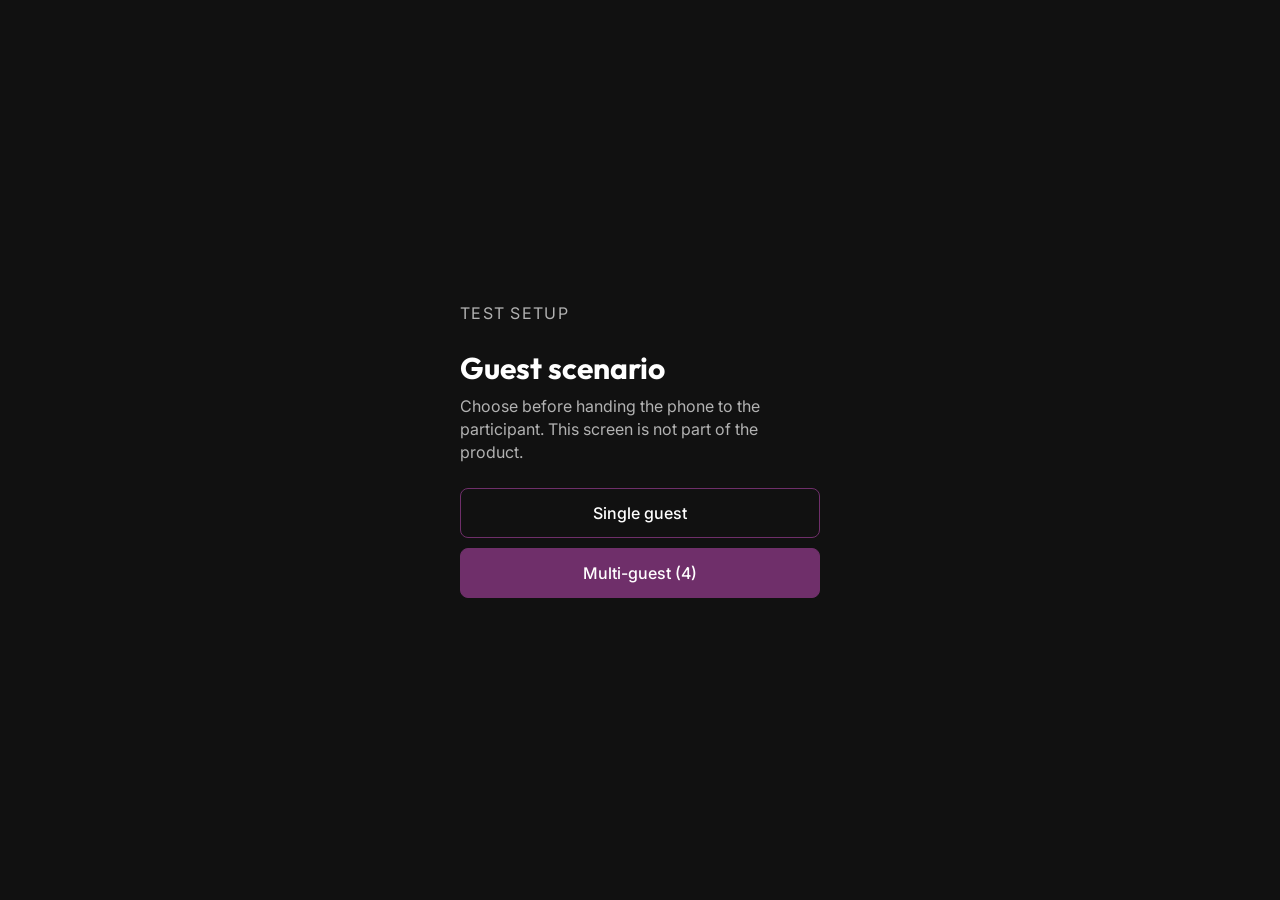
<file: index.html>
<!DOCTYPE html>
<html lang="en">
<head>
  <meta charset="UTF-8" />
  <meta name="viewport" content="width=device-width, initial-scale=1, viewport-fit=cover" />
  <title>Alfred 2.0 prototype</title>
  <link rel="preconnect" href="https://fonts.googleapis.com" />
  <link rel="preconnect" href="https://fonts.gstatic.com" crossorigin />
  <link href="https://fonts.googleapis.com/css2?family=Inter:wght@400;500;600;700&family=Outfit:wght@400;500;600&display=swap" rel="stylesheet" />
  <link rel="stylesheet" href="styles.css?v=friday56" />
</head>
<body>
  <div id="setup" class="setup hidden" aria-label="Test setup">
    <div class="setup-card">
      <p class="setup-kicker">Test setup</p>
      <h1>Guest scenario</h1>
      <p>Choose before handing the phone to the participant. This screen is not part of the product.</p>
      <div class="setup-actions">
        <a class="setup-btn" href="?guests=1">Single guest</a>
        <a class="setup-btn setup-btn-primary" href="?guests=4">Multi-guest (4)</a>
      </div>
    </div>
  </div>

  <div id="app" class="app hidden">
    <div class="phone" id="phone">
      <div class="viewport" id="viewport">
        <div class="viewport-scroll" id="viewport-scroll"></div>
        <nav class="bottom-nav hidden" id="bottom-nav" data-active="reservation" aria-label="Main">
          <button type="button" class="footer-tab is-active" data-tab="reservation" aria-current="page">
            <span class="footer-ico" style="-webkit-mask-image:url('assets/icons/bell-concierge.svg');mask-image:url('assets/icons/bell-concierge.svg')"></span>
            <span class="footer-label">Reservation</span>
          </button>
          <button type="button" class="footer-tab" data-tab="hotel" disabled aria-disabled="true">
            <span class="footer-ico" style="-webkit-mask-image:url('assets/icons/briefcase-blank.svg');mask-image:url('assets/icons/briefcase-blank.svg')"></span>
            <span class="footer-label">Hotel</span>
          </button>
          <button type="button" class="footer-tab" data-tab="key">
            <span class="footer-ico" style="-webkit-mask-image:url('assets/icons/key.svg');mask-image:url('assets/icons/key.svg')"></span>
            <span class="footer-label">Key</span>
          </button>
          <button type="button" class="footer-tab" data-tab="services" disabled aria-disabled="true">
            <span class="footer-ico" style="-webkit-mask-image:url('assets/icons/hand-holding-heart.svg');mask-image:url('assets/icons/hand-holding-heart.svg')"></span>
            <span class="footer-label">Services</span>
          </button>
          <button type="button" class="footer-tab" data-tab="activities" disabled aria-disabled="true">
            <span class="footer-ico" style="-webkit-mask-image:url('assets/icons/compass.svg');mask-image:url('assets/icons/compass.svg')"></span>
            <span class="footer-label">Activities</span>
          </button>
        </nav>
        <div class="exit-bar" id="exit-bar">
          <button type="button" class="exit-bar-btn" id="exit-bar-btn">Back to reservation</button>
        </div>

        <div id="next-step" class="next-step hidden" aria-live="polite">
          <div class="next-step-backdrop" id="next-step-backdrop"></div>
          <div class="next-step-sheet" role="dialog" aria-labelledby="next-step-title">
            <div class="next-step-check" aria-hidden="true">✓</div>
            <p class="next-step-kicker" id="next-step-kicker">Payment successful</p>
            <h2 class="next-step-title" id="next-step-title">You’re one step closer</h2>
            <p class="next-step-body" id="next-step-body"></p>
            <button type="button" class="next-step-cta" id="next-step-cta">Continue</button>
            <button type="button" class="next-step-secondary hidden" id="next-step-secondary">Back to reservation</button>
          </div>
        </div>

        <div id="scan-overlay" class="scan-overlay hidden" aria-live="polite">
          <div class="scan-overlay-card" id="scan-processing">
            <div class="scan-spinner" aria-hidden="true"></div>
            <p class="scan-overlay-title">Scanning passport…</p>
            <p class="scan-overlay-sub">Reading name, date of birth and address</p>
          </div>
          <div class="scan-overlay-card scan-result hidden" id="scan-result">
            <div class="scan-success-check" aria-hidden="true">✓</div>
            <p class="scan-overlay-title">Document scanned</p>
            <p class="scan-overlay-sub">We filled the guest form from your passport</p>
            <dl class="scan-data">
              <div style="--i:0"><dt>Name</dt><dd id="scan-name">Jan Novák</dd></div>
              <div style="--i:1"><dt>Date of birth</dt><dd id="scan-dob">12. 5. 1988</dd></div>
              <div style="--i:2"><dt>Passport</dt><dd id="scan-passport">123456789</dd></div>
              <div style="--i:3"><dt>Address</dt><dd>Pařížská 12, 110 00 Praha</dd></div>
            </dl>
            <button type="button" class="scan-apply" id="scan-apply">Use these details</button>
          </div>
        </div>
      </div>
      <p class="proto-hint" id="proto-hint"></p>
    </div>
  </div>

  <div id="bank" class="bank hidden" aria-label="Online banking">
    <div class="bank-phone">
      <header class="bank-top">
        <p class="bank-brand">Demo Bank</p>
        <p class="bank-secure">Secure payment</p>
      </header>
      <main class="bank-main">
        <p class="bank-kicker">Payment request</p>
        <h1 class="bank-merchant" id="bank-merchant">Merchant</h1>
        <p class="bank-amount" id="bank-amount">0 Kč</p>
        <dl class="bank-meta">
          <div><dt>From</dt><dd>•••• 4821</dd></div>
          <div><dt>Reference</dt><dd id="bank-ref">ALF-DEMO</dd></div>
        </dl>
        <p class="bank-note">Generic online-banking stand-in for prototype. Confirm to return into Alfred.</p>
        <div class="bank-success" id="bank-success" aria-live="polite">
          <div class="bank-success-card">
            <div class="bank-success-check" aria-hidden="true">✓</div>
            <p>Payment confirmed<span>Returning to Alfred…</span></p>
          </div>
        </div>
      </main>
      <footer class="bank-actions">
        <button type="button" class="bank-btn bank-btn-ghost" id="bank-cancel">Cancel</button>
        <button type="button" class="bank-btn bank-btn-primary" id="bank-confirm">Confirm payment</button>
      </footer>
    </div>
  </div>

  <script src="ui.js?v=friday56"></script>
  <script src="flows.js?v=friday56"></script>
  <script src="app.js?v=friday56"></script>
</body>
</html>
</file>
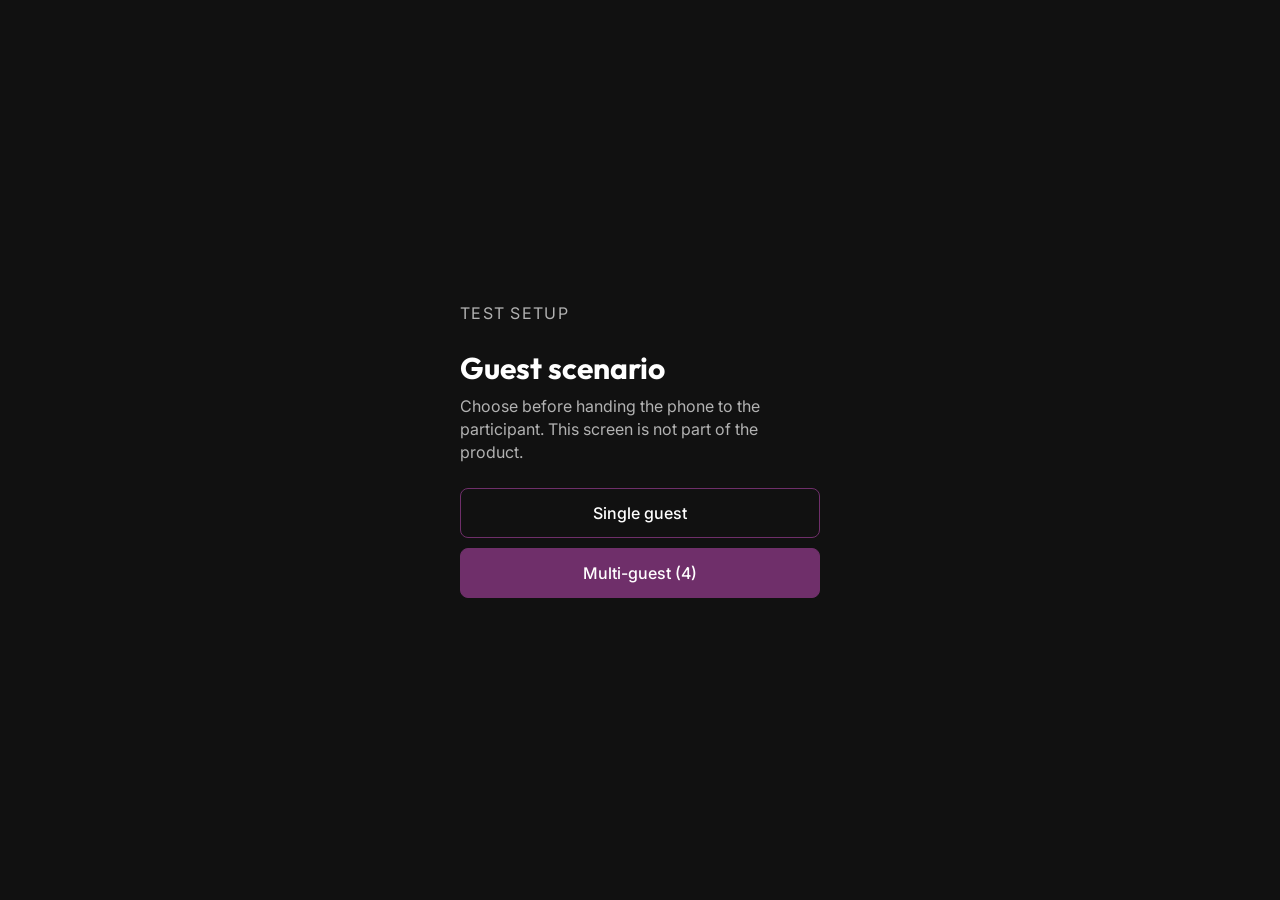
<file: v2/index.html>
<!DOCTYPE html>
<html lang="en">
<head>
  <meta charset="UTF-8" />
  <meta name="viewport" content="width=device-width, initial-scale=1, viewport-fit=cover" />
  <title>Alfred 2.0 prototype</title>
  <link rel="preconnect" href="https://fonts.googleapis.com" />
  <link rel="preconnect" href="https://fonts.gstatic.com" crossorigin />
  <link href="https://fonts.googleapis.com/css2?family=Inter:wght@400;500;600;700&family=Outfit:wght@400;500;600&display=swap" rel="stylesheet" />
  <link rel="stylesheet" href="styles.css?v=83" />
</head>
<body>
  <div id="setup" class="setup hidden" aria-label="Test setup">
    <div class="setup-card">
      <p class="setup-kicker">Test setup</p>
      <h1>Guest scenario</h1>
      <p>Choose before handing the phone to the participant. This screen is not part of the product.</p>
      <div class="setup-actions">
        <a class="setup-btn" href="?guests=1">Single guest</a>
        <a class="setup-btn setup-btn-primary" href="?guests=4">Multi-guest (4)</a>
      </div>
    </div>
  </div>

  <div id="app" class="app hidden">
    <div class="phone" id="phone">
      <div class="viewport" id="viewport">
        <div class="viewport-scroll" id="viewport-scroll"></div>
        <nav class="bottom-nav hidden" id="bottom-nav" data-active="reservation" aria-label="Main">
          <button type="button" class="footer-tab is-active" data-tab="reservation" aria-current="page">
            <span class="footer-ico" style="-webkit-mask-image:url('assets/icons/bell-concierge.svg');mask-image:url('assets/icons/bell-concierge.svg')"></span>
            <span class="footer-label">Reservation</span>
          </button>
          <button type="button" class="footer-tab" data-tab="hotel">
            <span class="footer-ico" style="-webkit-mask-image:url('assets/icons/briefcase-blank.svg');mask-image:url('assets/icons/briefcase-blank.svg')"></span>
            <span class="footer-label">Hotel</span>
          </button>
          <button type="button" class="footer-tab" data-tab="key">
            <span class="footer-ico" style="-webkit-mask-image:url('assets/icons/key.svg');mask-image:url('assets/icons/key.svg')"></span>
            <span class="footer-label">Key</span>
          </button>
          <button type="button" class="footer-tab" data-tab="services" disabled aria-disabled="true">
            <span class="footer-ico" style="-webkit-mask-image:url('assets/icons/hand-holding-heart.svg');mask-image:url('assets/icons/hand-holding-heart.svg')"></span>
            <span class="footer-label">Services</span>
          </button>
          <button type="button" class="footer-tab" data-tab="activities" disabled aria-disabled="true">
            <span class="footer-ico" style="-webkit-mask-image:url('assets/icons/compass.svg');mask-image:url('assets/icons/compass.svg')"></span>
            <span class="footer-label">Activities</span>
          </button>
        </nav>
        <div class="exit-bar" id="exit-bar">
          <button type="button" class="exit-bar-btn" id="exit-bar-btn">Back to reservation</button>
        </div>

        <div id="next-step" class="next-step hidden" aria-live="polite">
          <div class="next-step-backdrop" id="next-step-backdrop"></div>
          <div class="next-step-sheet" role="dialog" aria-labelledby="next-step-title">
            <div class="next-step-check" aria-hidden="true">✓</div>
            <p class="next-step-kicker" id="next-step-kicker">Payment successful</p>
            <h2 class="next-step-title" id="next-step-title">You’re one step closer</h2>
            <p class="next-step-body" id="next-step-body"></p>
            <button type="button" class="next-step-cta" id="next-step-cta">Continue</button>
            <button type="button" class="next-step-secondary hidden" id="next-step-secondary">Back to reservation</button>
          </div>
        </div>

        <div id="scan-overlay" class="scan-overlay hidden" aria-live="polite">
          <div class="scan-overlay-card" id="scan-processing">
            <div class="scan-spinner" aria-hidden="true"></div>
            <p class="scan-overlay-title">Scanning passport…</p>
            <p class="scan-overlay-sub">Reading name, date of birth and address</p>
          </div>
          <div class="scan-overlay-card scan-result hidden" id="scan-result">
            <div class="scan-success-check" aria-hidden="true">✓</div>
            <p class="scan-overlay-title">Document scanned</p>
            <p class="scan-overlay-sub">We filled the guest form from your passport</p>
            <dl class="scan-data">
              <div style="--i:0"><dt>Name</dt><dd id="scan-name">Jan Novák</dd></div>
              <div style="--i:1"><dt>Date of birth</dt><dd id="scan-dob">12. 5. 1988</dd></div>
              <div style="--i:2"><dt>Passport</dt><dd id="scan-passport">123456789</dd></div>
              <div style="--i:3"><dt>Address</dt><dd>Pařížská 12, 110 00 Praha</dd></div>
            </dl>
            <button type="button" class="scan-apply" id="scan-apply">Use these details</button>
          </div>
        </div>
      </div>
      <p class="proto-hint" id="proto-hint"></p>
    </div>
  </div>

  <div id="bank" class="bank hidden" aria-label="Online banking">
    <div class="bank-phone">
      <header class="bank-top">
        <p class="bank-brand">Demo Bank</p>
        <p class="bank-secure">Secure payment</p>
      </header>
      <main class="bank-main">
        <p class="bank-kicker">Payment request</p>
        <h1 class="bank-merchant" id="bank-merchant">Merchant</h1>
        <p class="bank-amount" id="bank-amount">0 CZK</p>
        <dl class="bank-meta">
          <div><dt>From</dt><dd>•••• 4821</dd></div>
          <div><dt>Reference</dt><dd id="bank-ref">ALF-DEMO</dd></div>
        </dl>
        <p class="bank-note">Generic online-banking stand-in for prototype. Confirm to return into Alfred.</p>
        <div class="bank-success" id="bank-success" aria-live="polite">
          <div class="bank-success-card">
            <div class="bank-success-check" aria-hidden="true">✓</div>
            <p>Payment confirmed<span>Returning to Alfred…</span></p>
          </div>
        </div>
      </main>
      <footer class="bank-actions">
        <button type="button" class="bank-btn bank-btn-ghost" id="bank-cancel">Cancel</button>
        <button type="button" class="bank-btn bank-btn-primary" id="bank-confirm">Confirm payment</button>
      </footer>
    </div>
  </div>

  <div id="photo-lightbox" class="photo-lightbox hidden" aria-hidden="true" role="dialog" aria-modal="true" aria-label="Hotel photos">
    <div class="photo-lightbox-backdrop" id="photo-lightbox-backdrop" tabindex="-1"></div>
    <button type="button" class="photo-lightbox-close" id="photo-lightbox-close" aria-label="Close" tabindex="-1">×</button>
    <div class="photo-lightbox-scroller" id="photo-lightbox-scroller" tabindex="-1"></div>
  </div>

  <script src="ui.js?v=83"></script>
  <script src="flows.js?v=83"></script>
  <script src="app.js?v=83"></script>
</body>
</html>
</file>
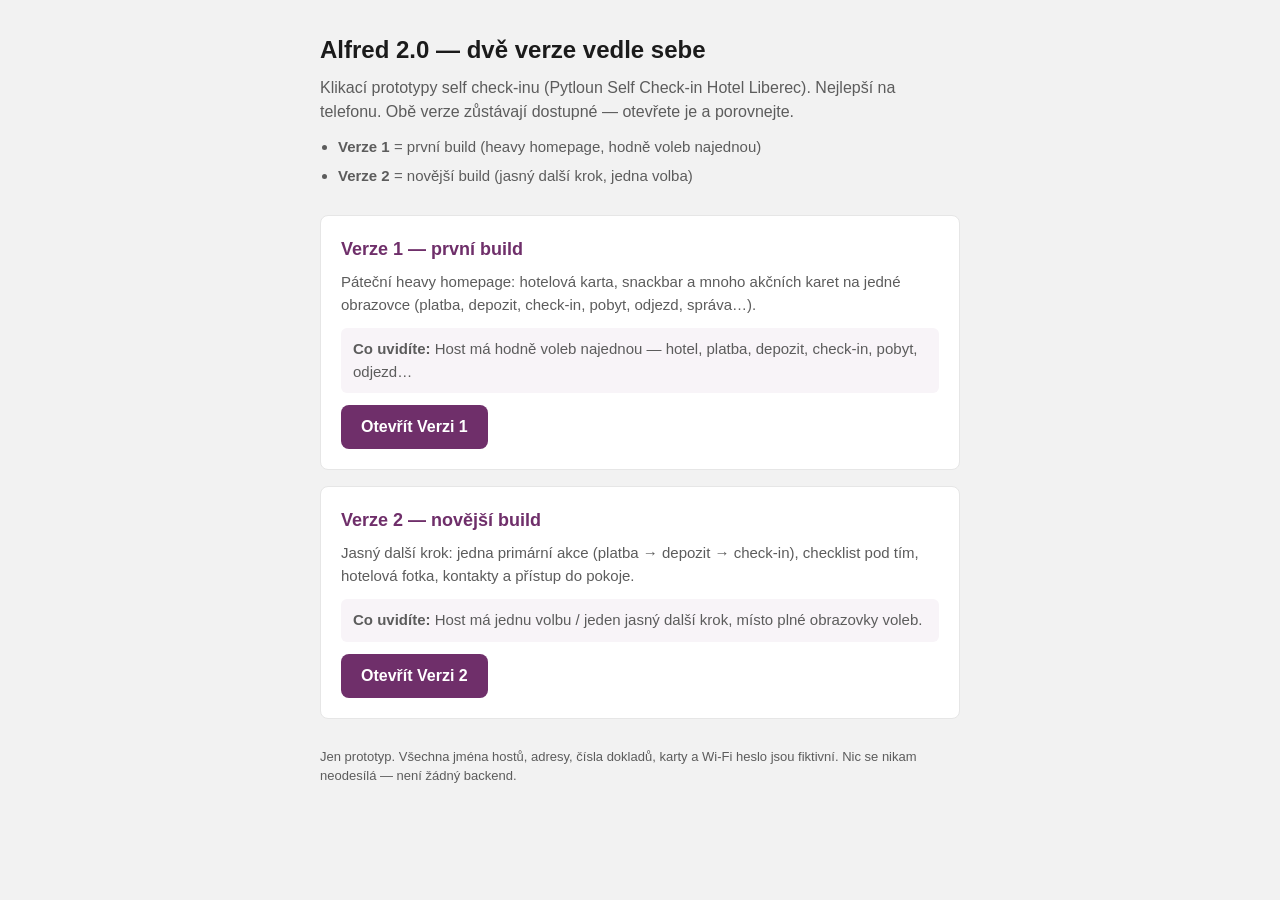
<file: versions.html>
<!doctype html>
<html lang="cs">
<head>
<meta charset="utf-8">
<meta name="viewport" content="width=device-width, initial-scale=1">
<meta name="robots" content="noindex, nofollow">
<title>Alfred 2.0 — porovnání verzí</title>
<style>
  :root { --bg:#f2f2f2; --ink:#1b1b1b; --muted:#5c5c5c; --primary:#6f2f6a; --card:#fff; --line:#e6e6e6; }
  * { box-sizing:border-box; }
  body { margin:0; padding:32px 20px 64px; background:var(--bg); color:var(--ink);
         font:16px/1.5 -apple-system, BlinkMacSystemFont, "Segoe UI", Roboto, sans-serif; }
  main { max-width:640px; margin:0 auto; }
  h1 { font-size:24px; margin:0 0 8px; }
  .sub { color:var(--muted); margin:0 0 12px; }
  .diff-list { margin:0 0 28px; padding-left:1.2em; color:var(--muted); font-size:15px; }
  .diff-list li { margin-bottom:6px; }
  .card { background:var(--card); border-radius:8px; padding:20px; margin-bottom:16px; border:1px solid var(--line); }
  .card h2 { font-size:18px; margin:0 0 8px; color:var(--primary); }
  .card p { color:var(--muted); margin:0 0 12px; font-size:15px; }
  .diff { font-size:14px; color:var(--ink); background:#f8f4f8; border-radius:6px; padding:10px 12px; margin:0 0 16px; }
  a.go { display:inline-block; background:var(--primary); color:#fff; text-decoration:none;
         padding:12px 20px; border-radius:8px; font-weight:600; min-height:44px; line-height:20px; }
  a.go:focus-visible { outline:3px solid #1b1b1b; outline-offset:2px; }
  .note { font-size:13px; color:var(--muted); margin-top:28px; }
</style>
</head>
<body>
<main>
  <h1>Alfred 2.0 — dvě verze vedle sebe</h1>
  <p class="sub">Klikací prototypy self check-inu (Pytloun Self Check-in Hotel Liberec). Nejlepší na telefonu. Obě verze zůstávají dostupné — otevřete je a porovnejte.</p>
  <ul class="diff-list">
    <li><strong>Verze 1</strong> = první build (heavy homepage, hodně voleb najednou)</li>
    <li><strong>Verze 2</strong> = novější build (jasný další krok, jedna volba)</li>
  </ul>

  <div class="card">
    <h2>Verze 1 — první build</h2>
    <p>Páteční heavy homepage: hotelová karta, snackbar a mnoho akčních karet na jedné obrazovce (platba, depozit, check-in, pobyt, odjezd, správa…).</p>
    <p class="diff"><strong>Co uvidíte:</strong> Host má hodně voleb najednou — hotel, platba, depozit, check-in, pobyt, odjezd…</p>
    <a class="go" href="v1/?guests=1">Otevřít Verzi 1</a>
  </div>

  <div class="card">
    <h2>Verze 2 — novější build</h2>
    <p>Jasný další krok: jedna primární akce (platba → depozit → check-in), checklist pod tím, hotelová fotka, kontakty a přístup do pokoje.</p>
    <p class="diff"><strong>Co uvidíte:</strong> Host má jednu volbu / jeden jasný další krok, místo plné obrazovky voleb.</p>
    <a class="go" href="v2/?guests=1">Otevřít Verzi 2</a>
  </div>

  <p class="note">Jen prototyp. Všechna jména hostů, adresy, čísla dokladů, karty a Wi‑Fi heslo jsou fiktivní. Nic se nikam neodesílá — není žádný backend.</p>
</main>
</body>
</html>
</file>
<file: styles.css>
:root {
  --primary: #6f2f6a;
  --primary-dark: #5e205a;
  --purple-tint: #9a6d97;
  --primary-soft: #f3eef3;
  --text: #202124;
  --text-2: #515151;
  --muted: #b2b2b2;
  --bg: #f4f6f8;
  --bg-app: #f4f6f8;
  --card: #ffffff;
  --card-muted: #fafafa;
  --border: #e0e0e0;
  --border-soft: #e5e5e5;
  --danger: #f51818;
  --danger-bg: #f0d6d6;
  --info-bg: #d6e4eb;
  --info-text: #004466;
  --radius-card: 12px;
  --radius-hero: 16px;
  --radius-md: 8px;
  --font: Inter, system-ui, sans-serif;
  --font-display: Outfit, Inter, system-ui, sans-serif;
}

* { box-sizing: border-box; }
html, body {
  margin: 0;
  min-height: 100%;
  background: #1a1a1a;
  font-family: var(--font);
  color: var(--text);
  -webkit-font-smoothing: antialiased;
}

.hidden { display: none !important; }

/* —— Setup —— */
.setup {
  min-height: 100vh;
  display: grid;
  place-items: center;
  padding: 24px;
  background: #111;
  color: #fff;
}
.setup-card { max-width: 360px; width: 100%; }
.setup-kicker {
  margin: 0 0 8px;
  font-size: 14px;
  letter-spacing: 0.08em;
  text-transform: uppercase;
  color: var(--purple-tint);
}
.setup h1 { margin: 0 0 8px; font-size: 30px; font-family: var(--font-display); }
.setup p { margin: 0 0 24px; color: #b2b2b2; line-height: 1.45; font-size: 16px; }
.setup-actions { display: flex; flex-direction: column; gap: 10px; }
.setup-btn {
  display: block;
  text-align: center;
  text-decoration: none;
  padding: 14px 16px;
  min-height: 48px;
  border-radius: var(--radius-md);
  border: 1px solid var(--primary);
  color: #fff;
  font-size: 16px;
  font-weight: 500;
}
.setup-btn-primary { background: var(--primary); }

/* —— Phone shell —— */
.app {
  min-height: 100vh;
  display: grid;
  place-items: center;
  padding: 16px;
}
.phone { width: 376px; max-width: 100%; }
.viewport {
  position: relative;
  width: 376px;
  max-width: 100%;
  height: min(800px, calc(100vh - 48px));
  overflow: hidden;
  background: var(--bg);
  box-shadow: 0 0 0 1px #333;
  display: flex;
  flex-direction: column;
}
.viewport-scroll {
  position: relative;
  flex: 1 1 auto;
  min-height: 0;
  overflow: auto;
  -webkit-overflow-scrolling: touch;
  background: var(--bg-app);
}
.screen {
  display: none;
  position: relative;
  width: 100%;
  min-height: 100%;
}
.screen.is-active { display: block; }

/* Progressive block reveal on screen enter */
@keyframes block-in {
  from {
    opacity: 0;
    transform: translateY(10px);
  }
  to {
    opacity: 1;
    transform: none;
  }
}

.screen.is-staggering .top-nav,
.screen.is-staggering .wiz-nav,
.screen.is-staggering .progress,
.screen.is-staggering .dash-top,
.screen.is-staggering .page-body > *,
.screen.is-staggering .wiz-body > *,
.screen.is-staggering .wiz-footer,
.screen.is-staggering .modal-card,
.screen.is-staggering .key-room-card,
.screen.is-staggering .info-banner--key {
  animation: block-in 0.34s cubic-bezier(0.22, 1, 0.36, 1) both;
}

.screen.is-staggering .top-nav,
.screen.is-staggering .wiz-nav { animation-delay: 0.02s; }
.screen.is-staggering .progress { animation-delay: 0.05s; }
.screen.is-staggering .dash-top { animation-delay: 0.06s; }
.screen.is-staggering .page-body > *:nth-child(1),
.screen.is-staggering .wiz-body > *:nth-child(1) { animation-delay: 0.08s; }
.screen.is-staggering .page-body > *:nth-child(2),
.screen.is-staggering .wiz-body > *:nth-child(2) { animation-delay: 0.12s; }
.screen.is-staggering .page-body > *:nth-child(3),
.screen.is-staggering .wiz-body > *:nth-child(3) { animation-delay: 0.16s; }
.screen.is-staggering .page-body > *:nth-child(4),
.screen.is-staggering .wiz-body > *:nth-child(4) { animation-delay: 0.20s; }
.screen.is-staggering .page-body > *:nth-child(5),
.screen.is-staggering .wiz-body > *:nth-child(5) { animation-delay: 0.24s; }
.screen.is-staggering .page-body > *:nth-child(6),
.screen.is-staggering .wiz-body > *:nth-child(6) { animation-delay: 0.28s; }
.screen.is-staggering .page-body > *:nth-child(n+7),
.screen.is-staggering .wiz-body > *:nth-child(n+7) { animation-delay: 0.32s; }
.screen.is-staggering .wiz-footer,
.screen.is-staggering .modal-card,
.screen.is-staggering .key-room-card,
.screen.is-staggering .info-banner--key { animation-delay: 0.14s; }
.screen.is-staggering .wiz-footer { animation-delay: 0.22s; }

@keyframes footer-swap { from { opacity: 0.35; } to { opacity: 1; } }

.is-pulse {
  outline: 2px solid rgba(111, 47, 106, 0.7);
  outline-offset: 2px;
  animation: hotspot-pulse 1.2s ease-in-out 3;
}
@keyframes hotspot-pulse {
  0%, 100% { outline-color: rgba(111, 47, 106, 0.35); }
  50% { outline-color: rgba(111, 47, 106, 0.85); }
}

button.is-pressed { opacity: 0.92; }
body.debug [data-key],
body.debug [data-action],
body.debug [data-go] {
  outline: 1px dashed rgba(111, 47, 106, 0.45);
}

.proto-hint {
  margin: 8px 0 0;
  font-size: 13px;
  color: #888;
  text-align: center;
}

/* —— Icons (mask) —— */
.ico {
  display: inline-block;
  width: 16px;
  height: 16px;
  flex: 0 0 auto;
  background-color: currentColor;
  -webkit-mask-position: center;
  mask-position: center;
  -webkit-mask-repeat: no-repeat;
  mask-repeat: no-repeat;
  -webkit-mask-size: contain;
  mask-size: contain;
}
.ico--info { color: var(--info-text); width: 20px; height: 20px; }
.ico--back { transform: rotate(180deg); }
.ico--muted { color: var(--muted); }
.ico-img {
  width: 16px;
  height: 16px;
  object-fit: contain;
  display: block;
  flex: 0 0 auto;
}

/* —— Page / Nav —— */
.page {
  min-height: 100%;
  display: flex;
  flex-direction: column;
  background: var(--bg-app);
}
.page--dash .dash-top {
  background: transparent;
  padding: 0 12px 12px;
}
.page--dash .hotel-card {
  margin: 0;
  width: 100%;
  padding: 0;
  border-radius: 0;
  background: transparent;
}
.page--dash .page-body {
  padding-top: 12px;
}
.top-nav {
  position: sticky;
  top: 0;
  z-index: 5;
  display: flex;
  align-items: center;
  justify-content: space-between;
  gap: 12px;
  height: 60px;
  padding: 8px 12px;
  background: var(--bg-app);
  border-bottom: none;
}
.top-nav-logo {
  height: 44px;
  width: auto;
  max-width: 168px;
  object-fit: contain;
  object-position: left center;
  display: block;
  margin-right: auto;
  flex: 0 1 auto;
}
.top-nav-avatar {
  width: 44px;
  height: 44px;
  border: none;
  border-radius: 999px;
  background: #fff;
  box-shadow: 0 3px 3px rgba(0, 0, 0, 0.02);
  display: grid;
  place-items: center;
  color: var(--text);
  cursor: pointer;
  padding: 0;
  flex: 0 0 auto;
}
.page-body {
  display: flex;
  flex-direction: column;
  gap: 12px;
  padding: 0 12px 24px;
}
.page-end-spacer { height: 8px; }

/* Hotel card — flush under nav */
.hotel-card {
  background: transparent;
  overflow: hidden;
  padding: 0;
}
.hotel-hero {
  position: relative;
  height: 160px;
  border-radius: var(--radius-hero);
  overflow: hidden;
}
.hotel-hero-img {
  width: 100%;
  height: 100%;
  object-fit: cover;
  object-position: center 40%;
  display: block;
}
.hotel-hero::after {
  content: "";
  position: absolute;
  inset: 0;
  background: linear-gradient(180deg, rgba(0,0,0,0.23) 0%, transparent 40%);
  pointer-events: none;
}
.hotel-badge {
  position: absolute;
  top: 12px;
  left: 12px;
  z-index: 1;
  padding: 2px 12px;
  border-radius: 32px;
  border: 1px solid #828282;
  background: rgba(0, 0, 0, 0.35);
  color: #fff;
  font-size: 16px;
  line-height: 26px;
}
.hotel-actions {
  position: absolute;
  left: 12px;
  right: 12px;
  bottom: 12px;
  z-index: 1;
  display: flex;
  gap: 8px;
  flex-wrap: nowrap;
}
.hotel-chip {
  display: inline-flex;
  align-items: center;
  gap: 2px;
  padding: 2px 8px 2px 4px;
  border-radius: 32px;
  background: rgba(242, 242, 242, 0.94);
  color: var(--text-2);
  font-size: 16px;
  line-height: 26px;
  white-space: nowrap;
  box-shadow: 0 1px 2px rgba(0, 0, 0, 0.06);
}
.hotel-chip .ico-img { width: 20px; height: 20px; }
.hotel-meta { margin-top: 12px; padding: 0 2px; }
.hotel-title {
  margin: 0;
  font-size: 22px;
  font-weight: 500;
  line-height: 24px;
  color: #000;
}
.hotel-loc {
  margin-top: 8px;
  display: flex;
  align-items: center;
  gap: 8px;
  padding: 8px;
  width: 100%;
  background: var(--card-muted);
  border-radius: var(--radius-md);
  color: var(--text-2);
  font-size: 16px;
  line-height: 20px;
}

/* Stay reservation card */
.stay-card {
  background: #fff;
  border-radius: var(--radius-card);
  padding: 12px;
}
.stay-dates {
  display: flex;
  align-items: center;
  gap: 8px;
}
.stay-col { flex: 1; min-width: 0; display: flex; flex-direction: column; gap: 8px; }
.stay-col-end { align-items: flex-end; text-align: right; }
.stay-label { font-size: 16px; color: var(--text-2); line-height: 20px; }
.stay-date { font-size: 20px; font-weight: 700; color: var(--text); line-height: 24px; white-space: nowrap; }
.stay-time { font-size: 18px; color: var(--text-2); line-height: 26px; }
.stay-mid {
  display: flex;
  flex-direction: column;
  align-items: center;
  gap: 8px;
  flex: 0 0 auto;
}
.stay-arrow {
  width: 24px;
  height: 24px;
  border-radius: 32px;
  background: var(--bg-app);
  display: grid;
  place-items: center;
  color: var(--text-2);
}
.stay-arrow .ico { width: 12px; height: 12px; }
.stay-nights { font-size: 16px; color: var(--text-2); }
.stay-res {
  margin-top: 12px;
  display: flex;
  justify-content: space-between;
  align-items: center;
  gap: 8px;
  font-size: 16px;
  color: var(--text-2);
}
.stay-guests { display: inline-flex; align-items: center; gap: 4px; }

/* Snackbar */
.snackbar {
  display: flex;
  gap: 12px;
  align-items: flex-start;
  padding: 12px;
  background: var(--info-bg);
  border-radius: var(--radius-md);
  min-height: 40px;
}
.snackbar-text { display: flex; flex-direction: column; gap: 0; min-width: 0; }
.snackbar-text strong {
  font-size: 18px;
  font-weight: 400;
  color: var(--info-text);
  line-height: 26px;
}
.snackbar-text span {
  font-size: 16px;
  color: var(--text);
  line-height: 20px;
}

/* Title card sections */
.title-card {
  background: #fff;
  border-radius: var(--radius-card);
  padding: 12px;
}
.title-card-h {
  margin: 0;
  height: 44px;
  display: flex;
  align-items: center;
  font-size: 18px;
  font-weight: 500;
  letter-spacing: 0.02em;
  text-transform: uppercase;
  color: var(--text);
}
.title-card-body {
  display: flex;
  flex-direction: column;
  gap: 12px;
}

/* PCard */
.pcard {
  display: flex;
  align-items: center;
  gap: 12px;
  width: 100%;
  padding: 12px 16px;
  border: 1px solid var(--border-soft);
  border-radius: var(--radius-card);
  background: #fff;
  text-align: left;
  font: inherit;
  color: inherit;
  cursor: pointer;
  -webkit-tap-highlight-color: transparent;
  transition: background 0.08s ease;
}
.pcard:disabled,
.pcard[aria-disabled="true"] {
  cursor: default;
  pointer-events: none;
}
.pcard:not(:disabled):active,
.pcard.is-pressed {
  background: #f7f5f7;
}
.pcard-ico {
  width: 28px;
  height: 28px;
  min-width: 28px;
  min-height: 28px;
  border-radius: 50%;
  background-color: var(--primary); /* #6f2f6a — full primary, not purple-tint */
  display: inline-flex;
  align-items: center;
  justify-content: center;
  flex: 0 0 auto;
  overflow: hidden;
}
.pcard-ico-img {
  width: 16px;
  height: 16px;
  display: block;
  object-fit: contain;
  /* Force white glyph regardless of SVG fill */
  filter: brightness(0) invert(1);
}
.pcard-text {
  flex: 1;
  min-width: 0;
  display: flex;
  flex-direction: column;
  gap: 0;
}
.pcard-title {
  font-size: 20px;
  line-height: 26px;
  color: var(--text);
}
.pcard-sub {
  font-size: 16px;
  line-height: 20px;
  color: var(--text-2);
}
.pcard-badge {
  flex: 0 0 auto;
  padding: 2px 8px;
  border-radius: var(--radius-md);
  background: var(--primary-soft);
  color: var(--primary-dark);
  font-size: 16px;
  line-height: 26px;
  white-space: nowrap;
}
.pcard-chevron {
  width: 24px;
  color: var(--muted);
  display: grid;
  place-items: center;
}
.pcard-chevron .ico { width: 8px; height: 14px; }

/* Unlocked secondary cards — solid primary icon circle */
.pcard--active .pcard-ico {
  background-color: var(--primary);
}
.pcard--active .pcard-ico-img {
  filter: brightness(0) invert(1);
}

.pcard--primary {
  background: var(--primary);
  border-color: var(--border-soft);
  color: #fff;
}
.pcard--primary .pcard-title,
.pcard--primary .pcard-sub { color: #fff; }
.pcard--primary .pcard-ico {
  background-color: rgba(255, 255, 255, 0.22);
}
.pcard--primary .pcard-ico-img {
  filter: brightness(0) invert(1);
}
.pcard--primary .pcard-badge {
  background: #fff;
  color: var(--primary);
}
.pcard--primary:not(:disabled):active,
.pcard--primary.is-pressed {
  background: var(--primary-dark);
}

.pcard--locked {
  background: #fafafa;
  border-color: var(--border-soft);
}
.pcard--locked .pcard-ico {
  background-color: #e8e8e8;
}
.pcard--locked .pcard-ico-img {
  filter: brightness(0) invert(0.7);
  opacity: 0.85;
}
.pcard--locked .pcard-title,
.pcard--locked .pcard-sub,
.pcard--locked .pcard-chevron { color: #b2b2b2; }
.pcard--locked .pcard-badge {
  background: #f0f0f0;
  color: #b2b2b2;
}

.pcard--done .pcard-ico { background-color: #e8f3ea; }
.pcard--done .pcard-ico-img {
  filter: invert(36%) sepia(54%) saturate(600%) hue-rotate(75deg) brightness(90%);
}

.pcard--danger .pcard-ico { background-color: var(--danger-bg); }
.pcard--danger .pcard-ico-img {
  filter: invert(18%) sepia(95%) saturate(5000%) hue-rotate(350deg) brightness(95%);
}
.pcard--danger .pcard-title { color: var(--danger); }
.pcard--danger .pcard-chevron { color: var(--danger); }

/* —— Bottom nav (HTML) — floating glass: small inset (~6) + safe-area, h 78 —— */
.viewport:has(.bottom-nav:not(.hidden)) .viewport-scroll {
  padding-bottom: calc(90px + env(safe-area-inset-bottom, 0px)); /* 6 + 78 + 6 + safe-area */
}
.bottom-nav {
  position: absolute;
  left: 12px;
  right: 12px;
  bottom: calc(6px + env(safe-area-inset-bottom, 0px));
  z-index: 6;
  height: 78px;
  display: flex;
  align-items: stretch;
  justify-content: space-around;
  gap: 0;
  padding: 0 4px;
  border: none;
  border-radius: 999px;
  background: rgba(255, 255, 255, 0.82);
  -webkit-backdrop-filter: blur(12px);
  backdrop-filter: blur(12px);
  box-shadow:
    0 0 0 1px rgba(0, 0, 0, 0.06),
    0 8px 24px rgba(0, 0, 0, 0.08);
}
.bottom-nav.hidden { display: none !important; }
.bottom-nav.is-swapping { animation: footer-swap 0.22s ease; }
.footer-tab {
  position: relative;
  flex: 1;
  display: flex;
  flex-direction: column;
  align-items: center;
  justify-content: center;
  gap: 1px;
  min-height: 0;
  border: none;
  background: transparent;
  padding: 8px 0 11px;
  color: var(--text-2);
  font-family: var(--font-display);
  font-size: 14px;
  line-height: 1.1;
  letter-spacing: -0.04em;
  cursor: pointer;
  -webkit-tap-highlight-color: transparent;
}
.footer-tab:disabled {
  opacity: 0.55;
  cursor: default;
}
.footer-ico {
  width: 26px;
  height: 26px;
  background-color: currentColor;
  -webkit-mask-position: center;
  mask-position: center;
  -webkit-mask-repeat: no-repeat;
  mask-repeat: no-repeat;
  -webkit-mask-size: contain;
  mask-size: contain;
}
.footer-label { white-space: nowrap; max-width: 100%; overflow: hidden; text-overflow: clip; }
.footer-tab.is-active {
  color: var(--primary);
}
.footer-tab.is-active::after {
  content: "";
  position: absolute;
  left: 22%;
  right: 22%;
  bottom: 5px;
  height: 3px;
  border-radius: 2px;
  background: var(--primary);
}

/* —— Wizard screens (Figma subpage Navigace + forms) —— */
.wiz-nav {
  display: flex;
  align-items: center;
  gap: 8px;
  min-height: 60px;
  padding: 8px 12px;
  background: var(--bg-app);
  position: sticky;
  top: 0;
  z-index: 3;
}
.wiz-back,
.wiz-back-spacer,
.wiz-avatar {
  width: 40px;
  height: 40px;
  flex: 0 0 auto;
  border-radius: 50%;
  background: #fff;
  box-shadow: 0 1px 3px rgba(0, 0, 0, 0.08);
  border: none;
  color: var(--text);
  display: grid;
  place-items: center;
  cursor: pointer;
  padding: 0;
}
.wiz-back-spacer { visibility: hidden; }
.ico--back { transform: rotate(180deg); }
.wiz-title {
  margin: 0;
  font-size: 20px;
  font-weight: 600;
  color: var(--text);
  flex: 1;
  min-width: 0;
}
.wiz-logo {
  height: 36px;
  width: auto;
  max-width: 110px;
  object-fit: contain;
  border-radius: 6px;
  background: #fff;
  padding: 4px 6px;
  box-shadow: 0 1px 3px rgba(0, 0, 0, 0.06);
}
.wiz-avatar .ico { width: 18px; height: 18px; }

.progress {
  padding: 4px 16px 12px;
}
.progress-meta {
  display: flex;
  justify-content: space-between;
  margin-bottom: 8px;
  font-size: 17px;
  color: var(--text-2);
}
.progress-bar {
  display: grid;
  grid-template-columns: repeat(4, 1fr);
  gap: 6px;
}
.progress-seg {
  height: 4px;
  border-radius: 999px;
  background: #e6e6e6;
}
.progress-seg.is-on { background: var(--primary); }

.wiz-body {
  padding: 8px 16px 24px;
  display: flex;
  flex-direction: column;
  gap: 14px;
}
.wiz-footer {
  position: sticky;
  bottom: 0;
  padding: 12px 16px calc(16px + env(safe-area-inset-bottom));
  background: linear-gradient(180deg, rgba(248,248,248,0), #f4f6f8 28%);
  display: flex;
  flex-direction: column;
  gap: 10px;
}
.wiz-footer-stack { gap: 10px; }
.wiz-footer-row {
  flex-direction: row;
  gap: 10px;
}
.wiz-footer-row .btn { flex: 1; }
.wiz-lead {
  margin: 0;
  font-size: 18px;
  line-height: 1.45;
  color: var(--text-2);
}
.wiz-h2 {
  margin: 0;
  font-size: 24px;
  font-weight: 700;
}

/* Payment — Figma Payment 1.0 */
.pay-pending {
  display: flex;
  align-items: center;
  gap: 12px;
  padding: 16px;
  background: #fff;
  border: 1px solid var(--primary);
  border-radius: 12px;
}
.pay-pending-ico {
  width: 36px;
  height: 36px;
  border-radius: 50%;
  background: #f2f2f2;
  display: grid;
  place-items: center;
  flex: 0 0 auto;
}
.pay-pending-ico .ico { width: 18px; height: 18px; color: var(--text-2); }
.pay-pending-label { flex: 1; font-size: 20px; color: var(--text-2); font-weight: 400; line-height: 26px; }
.pay-pending-amount { font-size: 18px; font-weight: 400; color: var(--primary); line-height: 26px; }
.pay-section-label {
  margin: 4px 0 0;
  font-size: 16px;
  font-weight: 500;
  letter-spacing: 0.04em;
  text-transform: uppercase;
  color: var(--text-2);
  line-height: 20px;
}
.pay-items {
  display: flex;
  flex-direction: column;
  gap: 8px;
  background: transparent;
  border: none;
  padding: 0;
  border-radius: 0;
}
.pay-item {
  display: flex;
  align-items: flex-start;
  gap: 12px;
  padding: 16px;
  background: #fff;
  border: 1px solid var(--border-soft);
  border-radius: 12px;
}
.pay-item-text { flex: 1; min-width: 0; }
.pay-item-text strong { display: block; font-size: 20px; font-weight: 400; color: var(--text-2); line-height: 26px; }
.pay-item-text small { display: block; margin-top: 0; font-size: 16px; line-height: 20px; color: var(--text-2); }
.pay-item-price {
  flex: 0 0 auto;
  font-size: 16px;
  font-weight: 400;
  color: var(--text-2);
  background: #f2f2f2;
  padding: 2px 12px;
  border-radius: 16px;
  white-space: nowrap;
  line-height: 26px;
}

/* Check-in guest list — Figma 1.0 */
.apt-card {
  background: #fff;
  border-radius: 12px;
  border: 1px solid var(--border);
  padding: 16px;
}
.apt-head { margin-bottom: 12px; }
.apt-title { margin: 0; font-size: 22px; font-weight: 700; color: var(--text); }
.apt-dates { margin: 4px 0 0; font-size: 17px; color: var(--text-2); }
.guest-list { display: flex; flex-direction: column; gap: 10px; }
.guest-row {
  display: flex;
  align-items: center;
  gap: 12px;
  padding: 10px 12px;
  border: 1px solid var(--border);
  border-radius: 10px;
  background: #fff;
}
/* Filled guest in group list — green card (Figma) */
.guest-row--done {
  background: #d9e7da;
  border-color: #d9e7da;
}
.guest-avatar {
  position: relative;
  width: 36px;
  height: 36px;
  border-radius: 50%;
  background: #ececec;
  color: var(--text-2);
  display: grid;
  place-items: center;
  flex: 0 0 auto;
}
.guest-avatar .ico { width: 18px; height: 18px; }
.guest-avatar--done {
  background: #ececec;
  color: #1c950c;
}
.guest-avatar--done .ico { width: 20px; height: 20px; }
.guest-row-text { flex: 1; min-width: 0; display: flex; flex-direction: column; }
.guest-row-text strong { font-size: 20px; font-weight: 500; color: var(--text); }
.guest-row-text strong.is-placeholder { color: #b2b2b2; font-weight: 500; }
.guest-row-text small { font-size: 16px; color: var(--text-2); }
.guest-fill-btn {
  border: none;
  background: var(--primary);
  color: #fff;
  font-size: 18px;
  font-weight: 500;
  min-width: 108px;
  min-height: 48px;
  padding: 12px 16px;
  border-radius: 12px;
  cursor: pointer;
  display: inline-flex;
  align-items: center;
  justify-content: center;
  gap: 6px;
  white-space: nowrap;
  flex: 0 0 auto;
}
.guest-fill-btn .ico--fill-chevron {
  width: 8px;
  height: 14px;
  background-color: currentColor;
}
.guest-fill-btn:disabled {
  opacity: 0.45;
  cursor: default;
}
.guest-fill-btn--edit {
  background: transparent;
  color: var(--primary);
  font-weight: 500;
  min-width: auto;
  padding: 12px 8px;
}
.apt-actions {
  display: flex;
  justify-content: space-between;
  align-items: center;
  gap: 8px;
  margin-top: 14px;
  padding-top: 4px;
}
.apt-link {
  border: none;
  background: none;
  padding: 12px 4px;
  min-height: 48px;
  font-size: 18px;
  font-weight: 500;
  cursor: pointer;
  display: inline-flex;
  align-items: center;
  gap: 8px;
}
.apt-link--share { color: var(--primary); }
.apt-link--remove { color: #c62828; }
.apt-link:disabled { opacity: 0.5; cursor: default; }
.apt-link .ico {
  width: 16px;
  height: 16px;
  background-color: currentColor;
}
.ico--share { width: 16px; height: 14px; }
.ico--remove { width: 12px; height: 12px; }

/* Forms */
.form-card {
  background: #fff;
  border-radius: 12px;
  border: 1px solid var(--border);
  padding: 16px;
  display: flex;
  flex-direction: column;
  gap: 14px;
}
.form-card--center { text-align: left; }
.form-divider {
  display: flex;
  align-items: center;
  gap: 12px;
  margin: 4px 0;
  color: var(--text-2);
  font-size: 16px;
}
.form-divider::before,
.form-divider::after {
  content: "";
  flex: 1;
  height: 1px;
  background: var(--border);
}
.why-banner {
  display: flex;
  align-items: center;
  gap: 10px;
  width: 100%;
  padding: 12px 14px;
  border: none;
  border-radius: 10px;
  background: #d6e4eb;
  color: var(--text);
  text-align: left;
  cursor: pointer;
}
.why-ico {
  width: 24px;
  height: 24px;
  border-radius: 50%;
  background: transparent;
  color: var(--info-text);
  font-size: 15px;
  font-weight: 700;
  display: grid;
  place-items: center;
  flex: 0 0 auto;
}
.why-ico .ico {
  width: 20px;
  height: 20px;
  color: var(--info-text);
}
.why-banner .why-ico { color: var(--info-text); }
.info-banner .why-ico { color: var(--info-text); }
.info-banner--key .why-ico,
.info-banner--key .why-ico .ico { color: #3d5a6c; }
.why-text { flex: 1; font-size: 18px; font-weight: 500; }
.field { display: flex; flex-direction: column; gap: 6px; }
.field-label { font-size: 17px; font-weight: 600; color: var(--text); }
.field-control {
  position: relative;
  display: flex;
  align-items: center;
}
.field-control--select {
  min-height: 44px;
  padding: 0 12px;
  border: 1px solid var(--border);
  border-radius: 8px;
  background: #fff;
  gap: 8px;
}
.field-select-value { flex: 1; font-size: 18px; color: var(--text); }
.field-select-value.is-placeholder { color: #b2b2b2; }
.field-input {
  width: 100%;
  min-height: 44px;
  padding: 10px 12px;
  border: 1px solid var(--border);
  border-radius: 8px;
  font: inherit;
  font-size: 18px;
  color: var(--text);
  background: #fff;
  box-sizing: border-box;
}
.field-control .field-input { padding-right: 40px; }
.field-trailing {
  position: absolute;
  right: 10px;
  color: var(--text-2);
  display: grid;
  place-items: center;
  pointer-events: none;
}
.field-trailing--btn {
  pointer-events: auto;
  border: none;
  background: transparent;
  padding: 4px;
  cursor: pointer;
}
.field-input:focus {
  outline: none;
  border-color: var(--primary);
}
.field-hint {
  margin: -6px 0 0;
  font-size: 16px;
  color: var(--text-2);
}
.field-dob {
  display: grid;
  grid-template-columns: 1fr 1fr 1fr;
  gap: 8px;
}
.toggle-row {
  display: flex;
  align-items: center;
  justify-content: space-between;
  gap: 12px;
  font-size: 18px;
  color: var(--text);
}
.toggle-row--start {
  justify-content: flex-start;
  font-size: 16px;
  color: var(--text-2);
  padding: 8px 0;
}
.toggle {
  width: 32px;
  height: 20px;
  border-radius: 999px;
  background: #d0d0d0;
  position: relative;
  flex: 0 0 auto;
}
.toggle::after {
  content: "";
  position: absolute;
  top: 2px;
  left: 2px;
  width: 16px;
  height: 16px;
  border-radius: 50%;
  background: #fff;
  box-shadow: 0 1px 2px rgba(0,0,0,.15);
}
.toggle.is-on { background: var(--primary); }
.toggle.is-on::after { left: 14px; }
.check-row {
  display: flex;
  align-items: flex-start;
  gap: 10px;
  font-size: 15px;
  line-height: 1.4;
  color: var(--text);
}
.check-row input { margin-top: 2px; }
.req { color: #c62828; }
.link-purple { color: var(--primary); text-decoration: none; font-weight: 500; }

.arrival-title {
  margin: 0;
  font-size: 20px;
  font-weight: 700;
  color: var(--text);
  text-align: center;
}
.arrival-lead {
  margin: 0;
  font-size: 15px;
  line-height: 1.45;
  color: var(--text-2);
  text-align: center;
}

.sign-card {
  background: #fff;
  border-radius: 12px;
  border: 1px solid var(--border);
  padding: 16px;
  min-height: 280px;
  display: flex;
  flex-direction: column;
  position: relative;
}
.sign-clear {
  align-self: flex-end;
  border: none;
  background: none;
  color: #c62828;
  font-size: 16px;
  font-weight: 500;
  cursor: pointer;
  padding: 0;
}
.sign-pad {
  flex: 1;
  display: grid;
  place-items: center;
  min-height: 160px;
}
.sign-demo {
  font-family: "Segoe Script", "Comic Sans MS", cursive;
  font-size: 44px;
  color: var(--primary);
  transform: rotate(-6deg);
}
.sign-here {
  margin: 0;
  text-align: center;
  font-size: 14px;
  color: var(--text-2);
}
.sign-line {
  margin: 6px 24px 8px;
  border-bottom: 1px dashed #c8c8c8;
}

.ico--sm { width: 14px; height: 14px; }
.ico--muted { color: var(--muted); }

.info-banner {
  display: flex;
  align-items: center;
  gap: 10px;
  padding: 12px 14px;
  border-radius: 10px;
  background: #d6e4eb;
  color: var(--text);
  font-size: 15px;
  line-height: 1.35;
}
.info-banner--key { background: #dce8ef; color: #3d5a6c; }

.scan-card { gap: 12px; }
.scan-title {
  margin: 0;
  font-size: 18px;
  font-weight: 500;
  color: #0a0a0a;
  line-height: 20px;
}
.scan-illust {
  border: 1px dashed #ccc;
  border-radius: 12px;
  background: #f3f5f7;
  min-height: 200px;
  display: grid;
  place-items: center;
  padding: 0;
  overflow: hidden;
  flex: 1 1 auto;
}
.scan-illust img {
  width: 100%;
  height: 100%;
  max-height: 260px;
  object-fit: cover;
  display: block;
}
.or-divider {
  display: flex;
  align-items: center;
  gap: 12px;
  color: var(--text-2);
  font-size: 14px;
}
.or-divider::before,
.or-divider::after {
  content: "";
  flex: 1;
  height: 1px;
  background: var(--border);
}
.btn-with-ico {
  display: flex;
  align-items: center;
  justify-content: center;
  gap: 10px;
  position: relative;
}
.btn-with-ico .btn-ico {
  position: absolute;
  right: 16px;
  color: inherit;
  opacity: 0.9;
}
.btn-outline.btn-with-ico { color: var(--text); }

.key-room-card {
  background: #fff;
  border-radius: 16px;
  border: 1px solid var(--border);
  padding: 16px;
  box-shadow: 0 2px 10px rgba(0,0,0,0.04);
}
.key-room-head {
  display: flex;
  align-items: center;
  gap: 10px;
  margin-bottom: 14px;
}
.key-room-head strong { font-size: 19px; font-weight: 700; color: var(--text); }
.key-bed-ico {
  width: 28px;
  height: 28px;
  display: grid;
  place-items: center;
  color: var(--text-2);
}
.key-room-body {
  display: flex;
  align-items: flex-start;
  justify-content: space-between;
  gap: 12px;
  margin-bottom: 16px;
}
.key-validity {
  margin: 0;
  flex: 1;
  font-size: 15px;
  line-height: 1.4;
  color: var(--text-2);
}
.key-pin-block { text-align: right; flex: 0 0 auto; }
.key-pin-code {
  margin: 0;
  font-size: 30px;
  font-weight: 700;
  letter-spacing: 0.04em;
  color: var(--text);
}
.key-pin-caption {
  margin: 2px 0 0;
  font-size: 13px;
  letter-spacing: 0.08em;
  text-transform: uppercase;
  color: var(--text-2);
}
.key-room-foot { display: flex; justify-content: flex-end; }
.btn-open { min-width: 120px; padding-left: 20px; padding-right: 20px; }

.co-intro-card { align-items: stretch; }
.co-title {
  margin: 0;
  font-size: 22px;
  font-weight: 700;
  color: var(--text);
}
.co-illust {
  display: block;
  width: 158px;
  height: auto;
  max-height: 232px;
  object-fit: contain;
  margin: 12px auto;
}
.co-copy {
  margin: 0;
  font-size: 16px;
  line-height: 1.45;
  color: var(--text-2);
}
.co-copy--center { text-align: center; }

.modal-card--rating,
.modal-card--minibar { text-align: left; padding-top: 12px; }
.modal-card--rating {
  width: min(344px, 100%);
  padding: 0;
  overflow: hidden;
}
.modal-card--rating .modal-card-top {
  padding: 12px;
  margin-bottom: 0;
}
.modal-card--rating .modal-card-top h2 {
  font-size: 20px;
  font-weight: 500;
  line-height: 22px;
}
.modal-card--rating .modal-check-green {
  width: 44px;
  height: 44px;
  margin: 12px auto 0;
  background: #d9e7da;
  font-size: 22px;
  box-shadow: none;
  filter: none;
  text-shadow: none;
}
.modal-card--rating .modal-rate-q {
  margin: 16px 12px 12px;
  font-size: 16px;
  line-height: 26px;
}
.modal-card--rating .stars {
  margin: 0 12px 16px;
}
.modal-card--rating .btn-primary {
  display: block;
  width: calc(100% - 24px);
  margin: 0 12px 12px;
}
.modal-card-top {
  display: flex;
  align-items: flex-start;
  justify-content: space-between;
  gap: 12px;
  margin-bottom: 16px;
}
.modal-card-top h2 { margin: 0; font-size: 22px; font-weight: 700; }
.modal-x-box {
  width: 44px;
  height: 44px;
  border: 1px solid var(--border-soft);
  border-radius: 8px;
  background: #fff;
  color: var(--text-2);
  font-size: 20px;
  line-height: 1;
  cursor: pointer;
  flex: 0 0 auto;
  display: grid;
  place-items: center;
  padding: 0;
}
.modal-check-green {
  width: 64px;
  height: 64px;
  margin: 8px auto 16px;
  border-radius: 50%;
  background: #d9eedc;
  color: #2e7d32;
  display: grid;
  place-items: center;
  font-size: 30px;
  font-weight: 700;
  box-shadow: none;
  filter: none;
  text-shadow: none;
}
.modal-rate-q {
  margin: 0 0 12px;
  text-align: center;
  font-size: 16px;
  color: var(--text-2);
}
.stars {
  display: flex;
  justify-content: center;
  gap: 12px;
  margin-bottom: 20px;
}
.stars span,
.star-btn {
  width: 36px;
  height: 36px;
  padding: 0;
  border: none;
  background: #e0e0e0;
  clip-path: polygon(50% 0%, 61% 35%, 98% 35%, 68% 57%, 79% 91%, 50% 70%, 21% 91%, 32% 57%, 2% 35%, 39% 35%);
  cursor: pointer;
  flex: 0 0 auto;
}
.star-btn.is-on {
  background: #f5b71d;
}
.star-btn:focus-visible {
  outline: 2px solid var(--primary);
  outline-offset: 3px;
}
.rating-feedback {
  display: flex;
  flex-direction: column;
  gap: 8px;
  padding: 0 12px 16px;
  text-align: left;
}
.rating-feedback.hidden { display: none; }
.rating-feedback-label {
  font-size: 16px;
  font-weight: 500;
  line-height: 26px;
  color: var(--text);
}
.rating-feedback-input {
  width: 100%;
  min-height: 96px;
  resize: vertical;
  border: 1px solid #ccc;
  border-radius: 8px;
  padding: 8px 12px;
  font: inherit;
  font-size: 15px;
  line-height: 26px;
  color: var(--text);
  background: #fff;
}
.rating-feedback-input::placeholder { color: var(--muted); }
.rating-feedback-input:focus {
  outline: none;
  border-color: var(--primary);
  box-shadow: 0 0 0 2px rgba(111, 47, 106, 0.15);
}
.minibar-ico {
  width: 68px;
  height: 68px;
  margin: 8px auto 16px;
  border-radius: 50%;
  background: var(--primary-soft);
  display: grid;
  place-items: center;
  overflow: hidden;
}
.minibar-ico img,
.minibar-avatar {
  width: 68px;
  height: 68px;
  object-fit: cover;
  object-position: 50% 12%;
}
.minibar-q {
  margin: 0 0 20px;
  text-align: center;
  font-size: 16px;
  line-height: 26px;
  color: #000;
}
.minibar-actions {
  display: grid;
  grid-template-columns: 1fr 1fr;
  gap: 8px;
}
.consume-card {
  background: #fff;
  border-radius: 12px;
  border: none;
  padding: 12px;
  box-shadow: none;
}
.consume-title {
  margin: 0 0 12px;
  font-size: 18px;
  font-weight: 500;
  line-height: 20px;
  color: #0a0a0a;
}
.consume-row {
  display: flex;
  align-items: center;
  justify-content: space-between;
  gap: 12px;
}
.stepper {
  display: inline-flex;
  align-items: center;
  justify-content: center;
  gap: 8px;
  border: 1px solid #ccc;
  border-radius: 8px;
  overflow: hidden;
  min-height: 44px;
  min-width: 112px;
  padding: 2px;
  background: #fff;
}
.stepper-btn {
  width: 40px;
  height: 40px;
  border: none;
  border-radius: 6px;
  background: #e5e5e5;
  font-size: 20px;
  color: var(--text);
  cursor: pointer;
  display: grid;
  place-items: center;
  flex: 0 0 auto;
}
.stepper-btn--plus { background: var(--primary-soft); color: var(--primary); }
.stepper-val {
  min-width: 50px;
  display: grid;
  place-items: center;
  font-weight: 400;
  font-size: 15px;
  background: #fff;
}
.consume-price { font-size: 18px; color: var(--text); line-height: 26px; }

.btn {
  border: none;
  border-radius: var(--radius-md);
  min-height: 48px;
  padding: 14px 16px;
  font-size: 18px;
  font-weight: 500;
  letter-spacing: 0.01em;
  cursor: pointer;
  font-family: inherit;
}
.btn-primary { background: var(--primary); color: #fff; }
.btn-primary:active { opacity: 0.92; transform: scale(0.99); }
.btn-outline {
  background: #fff;
  color: var(--primary);
  border: 1px solid var(--border-soft);
}
.btn-ghost {
  background: #eceff2;
  color: var(--text-2);
  border: none;
}

.scan-frame {
  aspect-ratio: 3/4;
  max-height: 360px;
  border-radius: var(--radius-card);
  background: #1a1a1a;
  display: grid;
  place-items: center;
  padding: 20px;
}
.scan-frame-inner {
  width: 100%;
  height: 100%;
  border: 2px dashed rgba(255,255,255,0.35);
  border-radius: 12px;
  display: grid;
  place-items: center;
  color: rgba(255,255,255,0.7);
  font-size: 16px;
  text-align: center;
  padding: 16px;
}
.scan-hint { margin: 0; font-size: 15px; color: var(--text-2); text-align: center; }

.share-link {
  padding: 14px 16px;
  border-radius: var(--radius-md);
  background: var(--card-muted);
  border: 1px solid var(--border);
  font-size: 15px;
  word-break: break-all;
  color: var(--text);
}

.key-body { align-items: stretch; }
.key-card {
  background: #fff;
  border-radius: var(--radius-card);
  border: 1px solid var(--border);
  padding: 28px 20px;
  text-align: center;
}
.key-room { margin: 0 0 8px; font-size: 18px; color: var(--text-2); }
.key-pin-label { margin: 0; font-size: 16px; text-transform: uppercase; letter-spacing: 0.06em; color: var(--text-2); }
.key-pin {
  margin: 4px 0 16px;
  font-size: 42px;
  font-weight: 700;
  letter-spacing: 0.12em;
  color: var(--primary);
}
.key-hint { margin: 0 0 20px; font-size: 17px; color: var(--text-2); line-height: 1.4; }
.key-card .btn { width: 100%; }

/* Rating / dialog screens: fill phone + center card (not bottom sheets) */
.viewport:has(.screen.is-active .modal-screen) .bottom-nav {
  display: none !important;
}
.viewport:has(.screen.is-active .modal-screen) .viewport-scroll {
  padding-bottom: 0;
}
.screen.is-active:has(.modal-screen) {
  height: 100%;
  min-height: 100%;
}
.screen.is-active:has(.modal-screen) .page {
  height: 100%;
  min-height: 100%;
  background: transparent;
}
.modal-screen {
  min-height: 100%;
  height: 100%;
  display: flex;
  align-items: center;
  justify-content: center;
  padding: 24px 16px;
  box-sizing: border-box;
  background: rgba(10, 10, 10, 0.64);
}
.modal-card {
  position: relative;
  width: 100%;
  max-width: 340px;
  background: #fff;
  border-radius: 16px;
  padding: 28px 20px 20px;
  text-align: center;
  box-shadow: 0 16px 48px rgba(0,0,0,0.2);
}
.modal-card.modal-card--rating {
  max-width: 344px;
  padding: 0;
  text-align: left;
  overflow: hidden;
}
.modal-card h2 { margin: 0 0 8px; font-size: 24px; }
.modal-card.modal-card--rating h2 { margin: 0; }
.modal-card p { margin: 0 0 20px; font-size: 18px; color: var(--text-2); line-height: 1.45; }
.modal-card.modal-card--rating .modal-rate-q { margin: 16px 12px 12px; }
.modal-card .btn { width: 100%; }
.modal-card.modal-card--rating .btn-primary {
  width: calc(100% - 24px);
}
.modal-x {
  position: absolute;
  top: 10px;
  right: 12px;
  border: none;
  background: transparent;
  font-size: 26px;
  color: var(--text-2);
  cursor: pointer;
  line-height: 1;
  padding: 4px 8px;
}
.modal-check {
  width: 56px;
  height: 56px;
  margin: 0 auto 14px;
  border-radius: 50%;
  background: var(--primary);
  color: #fff;
  display: grid;
  place-items: center;
  font-size: 28px;
  box-shadow: none;
  filter: none;
}

/* Overlays reused from prior prototype */
.bank {
  position: fixed;
  inset: 0;
  z-index: 20;
  display: grid;
  place-items: center;
  padding: 16px;
  background: rgba(11, 31, 51, 0.92);
  opacity: 0;
  visibility: hidden;
  pointer-events: none;
  transition: opacity 0.25s ease, visibility 0.25s ease;
}
.bank.is-open { opacity: 1; visibility: visible; pointer-events: auto; }
.bank-phone {
  width: 376px;
  max-width: 100%;
  min-height: min(800px, calc(100vh - 32px));
  background: #f4f7fb;
  color: #102033;
  border-radius: 12px;
  display: flex;
  flex-direction: column;
  overflow: hidden;
  box-shadow: 0 12px 40px rgba(0, 0, 0, 0.35);
  transform: translateY(28px) scale(0.98);
  opacity: 0.85;
  transition: transform 0.3s cubic-bezier(0.22, 1, 0.36, 1), opacity 0.25s ease;
}
.bank.is-open .bank-phone { transform: none; opacity: 1; }
.bank-top { padding: 20px 20px 16px; background: #0b3d66; color: #fff; }
.bank-brand { margin: 0; font-size: 20px; font-weight: 700; }
.bank-secure { margin: 4px 0 0; font-size: 14px; opacity: 0.75; }
.bank-main { flex: 1; padding: 28px 20px; position: relative; }
.bank-kicker {
  margin: 0 0 8px;
  font-size: 13px;
  letter-spacing: 0.08em;
  text-transform: uppercase;
  color: #5a718a;
}
.bank-merchant { margin: 0 0 12px; font-size: 24px; font-weight: 600; line-height: 1.25; }
.bank-amount { margin: 0 0 24px; font-size: 38px; font-weight: 700; color: #0b3d66; }
.bank-meta {
  margin: 0 0 20px;
  padding: 14px 16px;
  background: #fff;
  border-radius: 10px;
  border: 1px solid #d5e0ec;
}
.bank-meta div { display: flex; justify-content: space-between; gap: 12px; font-size: 16px; }
.bank-meta div + div { margin-top: 10px; padding-top: 10px; border-top: 1px solid #e8eef5; }
.bank-meta dt { margin: 0; color: #5a718a; }
.bank-meta dd { margin: 0; font-weight: 600; }
.bank-note { margin: 0; font-size: 15px; line-height: 1.45; color: #5a718a; }
.bank-actions {
  display: grid;
  grid-template-columns: 1fr 1.4fr;
  gap: 10px;
  padding: 16px 20px 24px;
  background: #fff;
  border-top: 1px solid #d5e0ec;
}
.bank-btn {
  border: none;
  border-radius: 999px;
  padding: 14px 12px;
  font-size: 17px;
  font-weight: 600;
  cursor: pointer;
}
.bank-btn-ghost { background: #e8eef5; color: #102033; }
.bank-btn-primary { background: #0b3d66; color: #fff; }
.bank-success {
  position: absolute;
  inset: 0;
  display: grid;
  place-items: center;
  padding: 24px;
  background: rgba(244, 247, 251, 0.96);
  opacity: 0;
  visibility: hidden;
  transition: opacity 0.2s ease, visibility 0.2s ease;
}
.bank-success.is-visible { opacity: 1; visibility: visible; }
.bank-success-card { text-align: center; animation: success-pop 0.35s cubic-bezier(0.22, 1, 0.36, 1) both; }
.bank-success-check {
  width: 56px;
  height: 56px;
  margin: 0 auto 14px;
  border-radius: 50%;
  background: #0b3d66;
  color: #fff;
  display: grid;
  place-items: center;
  font-size: 30px;
}
.bank-success-card p { margin: 0; font-size: 20px; font-weight: 600; }
.bank-success-card span { display: block; margin-top: 6px; font-size: 15px; font-weight: 400; color: #5a718a; }
@keyframes success-pop {
  from { transform: scale(0.88); opacity: 0; }
  to { transform: none; opacity: 1; }
}

.proto-toast {
  position: fixed;
  left: 50%;
  bottom: 28px;
  transform: translateX(-50%) translateY(20px);
  z-index: 40;
  max-width: min(360px, calc(100vw - 32px));
  padding: 12px 16px;
  border-radius: 12px;
  background: #202124;
  color: #fff;
  font-size: 17px;
  line-height: 1.35;
  text-align: center;
  opacity: 0;
  pointer-events: none;
  transition: opacity 0.2s ease, transform 0.2s ease;
}
.proto-toast.is-visible {
  opacity: 1;
  transform: translateX(-50%) translateY(0);
}

.scan-overlay {
  position: absolute;
  inset: 0;
  z-index: 30;
  display: flex;
  align-items: center;
  justify-content: center;
  padding: 24px;
  background: rgba(16, 16, 18, 0.55);
  opacity: 0;
  visibility: hidden;
  pointer-events: none;
  transition: opacity 0.25s ease, visibility 0.25s ease;
}
.scan-overlay.is-open { opacity: 1; visibility: visible; pointer-events: auto; }
.scan-overlay-card {
  width: min(340px, 100%);
  background: #fff;
  border-radius: 16px;
  padding: 28px 22px 22px;
  text-align: center;
  box-shadow: 0 16px 48px rgba(0, 0, 0, 0.28);
  animation: success-pop 0.35s cubic-bezier(0.22, 1, 0.36, 1) both;
}
.scan-overlay-title { margin: 0 0 6px; font-size: 20px; font-weight: 700; }
.scan-overlay-sub { margin: 0; font-size: 15px; line-height: 1.4; color: #5f6368; }
.scan-spinner {
  width: 40px;
  height: 40px;
  margin: 0 auto 16px;
  border-radius: 50%;
  border: 3px solid #e8e0e7;
  border-top-color: var(--primary);
  animation: scan-spin 0.8s linear infinite;
}
@keyframes scan-spin { to { transform: rotate(360deg); } }
.scan-success-check {
  width: 52px;
  height: 52px;
  margin: 0 auto 14px;
  border-radius: 50%;
  background: var(--primary);
  color: #fff;
  display: grid;
  place-items: center;
  font-size: 26px;
  box-shadow: none;
  filter: none;
  text-shadow: none;
}
.scan-data {
  margin: 18px 0 20px;
  padding: 12px 14px;
  text-align: left;
  background: #f6f3f6;
  border-radius: 12px;
}
.scan-data div {
  display: flex;
  justify-content: space-between;
  gap: 12px;
  font-size: 15px;
  opacity: 0;
  transform: translateY(8px);
  animation: scan-row-in 0.4s cubic-bezier(0.22, 1, 0.36, 1) forwards;
  animation-delay: calc(0.08s * var(--i, 0) + 0.12s);
}
@keyframes scan-row-in { to { opacity: 1; transform: none; } }
.scan-data div + div { margin-top: 10px; padding-top: 10px; border-top: 1px solid #e6dde5; }
.scan-data dt { margin: 0; color: #5f6368; }
.scan-data dd { margin: 0; font-weight: 600; text-align: right; }
.scan-apply {
  width: 100%;
  border: none;
  border-radius: 8px;
  min-height: 48px;
  padding: 14px 16px;
  background: var(--primary);
  color: #fff;
  font-size: 16px;
  font-weight: 500;
  cursor: pointer;
}

.demo-fill-banner {
  position: absolute;
  left: 12px;
  right: 12px;
  top: 64px;
  z-index: 5;
  padding: 10px 12px;
  border-radius: 10px;
  background: #eef7ee;
  color: #1e4620;
  font-size: 14px;
  line-height: 1.35;
  box-shadow: 0 2px 10px rgba(0, 0, 0, 0.08);
  pointer-events: none;
  opacity: 0;
  transform: translateY(-6px);
  transition: opacity 0.25s ease, transform 0.25s ease;
}
.demo-fill-banner.is-visible { opacity: 1; transform: none; }

.next-step {
  position: absolute;
  inset: 0;
  z-index: 35;
  display: flex;
  flex-direction: column;
  justify-content: flex-end;
  align-items: stretch;
  padding: 0;
  opacity: 0;
  visibility: hidden;
  pointer-events: none;
  transition: opacity 0.28s ease, visibility 0.28s ease;
}
.next-step.is-open { opacity: 1; visibility: visible; pointer-events: auto; }
.next-step-backdrop {
  position: absolute;
  inset: 0;
  background: rgba(16, 16, 18, 0.45);
}
.next-step-sheet {
  position: relative;
  width: 100%;
  max-width: none;
  margin: 0;
  background: #fff;
  border-radius: 20px 20px 0 0;
  padding: 28px 20px calc(20px + env(safe-area-inset-bottom));
  text-align: center;
  box-shadow: 0 -8px 40px rgba(0, 0, 0, 0.18);
  transform: translateY(100%);
  transition: transform 0.38s cubic-bezier(0.22, 1, 0.36, 1);
}
.next-step.is-open .next-step-sheet {
  transform: none;
}
.next-step-check {
  width: 56px;
  height: 56px;
  margin: 0 auto 14px;
  border-radius: 50%;
  background: var(--primary);
  color: #fff;
  display: grid;
  place-items: center;
  font-size: 28px;
  box-shadow: none;
  filter: none;
  text-shadow: none;
}
.next-step-kicker {
  margin: 0 0 6px;
  font-size: 14px;
  letter-spacing: 0.06em;
  text-transform: uppercase;
  color: var(--primary);
  font-weight: 700;
}
.next-step-title {
  margin: 0 0 10px;
  font-size: 24px;
  font-weight: 700;
  line-height: 1.25;
}
.next-step-body {
  margin: 0 0 22px;
  font-size: 16px;
  line-height: 1.45;
  color: #5f6368;
}
.next-step-cta {
  width: 100%;
  border: none;
  border-radius: 8px;
  min-height: 48px;
  padding: 14px 16px;
  background: var(--primary);
  color: #fff;
  font-size: 16px;
  font-weight: 500;
  cursor: pointer;
}
.next-step-secondary {
  width: 100%;
  margin-top: 10px;
  border: 1px solid #e5e5e5;
  border-radius: 8px;
  min-height: 48px;
  padding: 14px 16px;
  background: #fff;
  color: var(--primary);
  font-size: 16px;
  font-weight: 500;
  cursor: pointer;
}
.next-step-secondary.hidden { display: none !important; }

.exit-bar {
  position: absolute;
  left: 12px;
  right: 12px;
  bottom: 12px;
  z-index: 8;
  display: none;
}
.exit-bar.is-visible { display: grid; }
.exit-bar-btn {
  border: 1px solid #e5e5e5;
  border-radius: 8px;
  min-height: 48px;
  padding: 14px 16px;
  background: #fff;
  color: var(--primary);
  font-size: 16px;
  font-weight: 500;
  cursor: pointer;
  box-shadow: 0 4px 16px rgba(0, 0, 0, 0.08);
}

/* Real phones / narrow viewports: fill the display (no desktop letterbox).
   Breakpoint was 420px — many phones are 390–430+ CSS px wide and stayed framed. */
@media (max-width: 900px), (hover: none) and (pointer: coarse) {
  html, body {
    height: 100%;
    background: var(--bg-app);
  }
  .app {
    padding: 0;
    min-height: 100%;
    min-height: 100dvh;
    place-items: stretch;
  }
  .phone {
    width: 100%;
    max-width: none;
    height: 100%;
    height: 100dvh;
  }
  .viewport {
    width: 100%;
    max-width: none;
    height: 100%;
    height: 100dvh;
    box-shadow: none;
  }
  .proto-hint { display: none; }
  .bank { padding: 0; }
  .bank-phone {
    width: 100%;
    min-height: 100vh;
    min-height: 100dvh;
    border-radius: 0;
  }
}

@media (prefers-reduced-motion: reduce) {
  .screen.is-staggering .top-nav,
  .screen.is-staggering .wiz-nav,
  .screen.is-staggering .progress,
  .screen.is-staggering .dash-top,
  .screen.is-staggering .page-body > *,
  .screen.is-staggering .wiz-body > *,
  .screen.is-staggering .wiz-footer,
  .screen.is-staggering .modal-card,
  .screen.is-staggering .key-room-card,
  .screen.is-staggering .info-banner--key,
  .bottom-nav.is-swapping,
  .bank-success-card,
  .scan-spinner,
  .scan-overlay-card,
  .scan-data div,
  .is-pulse,
  .next-step-sheet {
    animation: none !important;
  }
  .bank,
  .bank-phone,
  .proto-toast,
  .scan-overlay,
  .demo-fill-banner,
  .next-step,
  .next-step-backdrop,
  .next-step-sheet {
    transition: none !important;
  }
  .next-step-sheet {
    transform: none !important;
  }
}
</file>
<file: v2/styles.css>
:root {
  --primary: #6f2f6a;
  --primary-dark: #5e205a;
  --purple-tint: #9a6d97;
  --primary-soft: #f3eef3;
  --text: #202124;
  --text-2: #515151;
  --muted: #b2b2b2;
  --bg: #f2f2f2; /* DS Base/Grays / Gray 100 */
  --bg-app: #f2f2f2;
  --gray-50: #fafafa; /* DS Base/Grays / Gray 50 */
  --card: #ffffff;
  --card-muted: var(--gray-50);
  --border: #e0e0e0;
  --border-soft: #e5e5e5;
  --danger: #f51818;
  --danger-bg: #f0d6d6;
  --danger-strong: #d32020; /* AA white-on-bg (>= 4.5:1) for danger buttons */
  --info-bg: #d6e4eb;
  --info-text: #004466;
  --radius-card: 8px; /* DS Radius — MD */
  --radius-hero: 16px;
  --radius-md: 8px;
  --font: Inter, system-ui, sans-serif;
  --font-display: Outfit, Inter, system-ui, sans-serif;
  --fs-caption: 14px; /* was 12px — uppercase labels, captions */
  --fs-small: 15px;   /* was 13px — secondary meta */
  --fs-body: 16px;    /* was 14–15px — default readable size */
}

* { box-sizing: border-box; }
html, body {
  margin: 0;
  min-height: 100%;
  background: #1a1a1a;
  font-family: var(--font);
  color: var(--text);
  -webkit-font-smoothing: antialiased;
}

.hidden { display: none !important; }

/* —— Setup —— */
.setup {
  min-height: 100vh;
  display: grid;
  place-items: center;
  padding: 24px;
  background: #111;
  color: #fff;
}
.setup-card { max-width: 360px; width: 100%; }
.setup-kicker {
  margin: 0 0 8px;
  font-size: var(--fs-body);
  letter-spacing: 0.08em;
  text-transform: uppercase;
  color: var(--purple-tint);
}
.setup h1 { margin: 0 0 8px; font-size: 30px; font-family: var(--font-display); }
.setup p { margin: 0 0 24px; color: #b2b2b2; line-height: 1.45; font-size: 16px; }
.setup-actions { display: flex; flex-direction: column; gap: 10px; }
.setup-btn {
  display: block;
  text-align: center;
  text-decoration: none;
  padding: 14px 16px;
  min-height: 48px;
  border-radius: var(--radius-md);
  border: 1px solid var(--primary);
  color: #fff;
  font-size: 16px;
  font-weight: 500;
}
.setup-btn-primary { background: var(--primary); }

/* —— Phone shell —— */
.app {
  min-height: 100vh;
  display: grid;
  place-items: center;
  padding: 16px;
}
.phone { width: 376px; max-width: 100%; }
.viewport {
  position: relative;
  width: 376px;
  max-width: 100%;
  height: min(800px, calc(100vh - 48px));
  overflow: hidden;
  background: var(--bg);
  box-shadow: 0 0 0 1px #333;
  display: flex;
  flex-direction: column;
}
.viewport-scroll {
  position: relative;
  flex: 1 1 auto;
  min-height: 0;
  overflow: auto;
  -webkit-overflow-scrolling: touch;
  background: var(--bg-app);
}
.screen {
  display: none;
  position: relative;
  width: 100%;
  min-height: 100%;
}
.screen.is-active { display: block; }

/* Progressive block reveal on screen enter */
@keyframes block-in {
  from {
    opacity: 0;
    transform: translateY(10px);
  }
  to {
    opacity: 1;
    transform: none;
  }
}

.screen.is-staggering .top-nav,
.screen.is-staggering .wiz-nav,
.screen.is-staggering .progress,
.screen.is-staggering .dash-top,
.screen.is-staggering .page-body > *,
.screen.is-staggering .wiz-body > *,
.screen.is-staggering .wiz-footer,
.screen.is-staggering .modal-card,
.screen.is-staggering .key-room-card,
.screen.is-staggering .info-banner--key {
  animation: block-in 0.34s cubic-bezier(0.22, 1, 0.36, 1) both;
}

.screen.is-staggering .top-nav,
.screen.is-staggering .wiz-nav { animation-delay: 0.02s; }
.screen.is-staggering .progress { animation-delay: 0.05s; }
.screen.is-staggering .dash-top { animation-delay: 0.06s; }
.screen.is-staggering .page-body > *:nth-child(1),
.screen.is-staggering .wiz-body > *:nth-child(1) { animation-delay: 0.08s; }
.screen.is-staggering .page-body > *:nth-child(2),
.screen.is-staggering .wiz-body > *:nth-child(2) { animation-delay: 0.12s; }
.screen.is-staggering .page-body > *:nth-child(3),
.screen.is-staggering .wiz-body > *:nth-child(3) { animation-delay: 0.16s; }
.screen.is-staggering .page-body > *:nth-child(4),
.screen.is-staggering .wiz-body > *:nth-child(4) { animation-delay: 0.20s; }
.screen.is-staggering .page-body > *:nth-child(5),
.screen.is-staggering .wiz-body > *:nth-child(5) { animation-delay: 0.24s; }
.screen.is-staggering .page-body > *:nth-child(6),
.screen.is-staggering .wiz-body > *:nth-child(6) { animation-delay: 0.28s; }
.screen.is-staggering .page-body > *:nth-child(n+7),
.screen.is-staggering .wiz-body > *:nth-child(n+7) { animation-delay: 0.32s; }
/* Dashboard home: ~50ms stagger; last block starts by 0.15s → done ~0.49s */
.screen.is-staggering .page-body--home > *:nth-child(1) { animation-delay: 0s; }
.screen.is-staggering .page-body--home > *:nth-child(2) { animation-delay: 0.05s; }
.screen.is-staggering .page-body--home > *:nth-child(3) { animation-delay: 0.10s; }
.screen.is-staggering .page-body--home > *:nth-child(4) { animation-delay: 0.15s; }
.screen.is-staggering .page-body--home > *:nth-child(5) { animation-delay: 0.15s; }
.screen.is-staggering .page-body--home > *:nth-child(6) { animation-delay: 0.15s; }
.screen.is-staggering .page-body--home > *:nth-child(n+7) { animation-delay: 0.15s; }
.screen.is-staggering .page-body--home > * {
  /* Keep CTAs tappable while entrance runs */
  pointer-events: auto;
}
.screen.is-staggering .wiz-footer,
.screen.is-staggering .modal-card,
.screen.is-staggering .key-room-card,
.screen.is-staggering .info-banner--key { animation-delay: 0.14s; }
.screen.is-staggering .wiz-footer { animation-delay: 0.22s; }

@keyframes footer-swap { from { opacity: 0.35; } to { opacity: 1; } }

.is-pulse {
  outline: 2px solid rgba(111, 47, 106, 0.7);
  outline-offset: 2px;
  animation: hotspot-pulse 1.2s ease-in-out 3;
}
@keyframes hotspot-pulse {
  0%, 100% { outline-color: rgba(111, 47, 106, 0.35); }
  50% { outline-color: rgba(111, 47, 106, 0.85); }
}

button.is-pressed { opacity: 0.92; }
body.debug [data-key],
body.debug [data-action],
body.debug [data-go] {
  outline: 1px dashed rgba(111, 47, 106, 0.45);
}

.proto-hint {
  margin: 8px 0 0;
  font-size: var(--fs-small);
  color: #888;
  text-align: center;
}

/* —— Icons (mask) —— */
.ico {
  display: inline-block;
  width: 16px;
  height: 16px;
  flex: 0 0 auto;
  background-color: currentColor;
  -webkit-mask-position: center;
  mask-position: center;
  -webkit-mask-repeat: no-repeat;
  mask-repeat: no-repeat;
  -webkit-mask-size: contain;
  mask-size: contain;
}
.ico--back { transform: rotate(180deg); }
.ico--muted { color: var(--muted); }
.ico-img {
  width: 16px;
  height: 16px;
  object-fit: contain;
  display: block;
  flex: 0 0 auto;
}

/* —— Page / Nav —— */
.page {
  min-height: 100%;
  display: flex;
  flex-direction: column;
  background: var(--bg-app);
}
.page--dash .dash-top {
  background: transparent;
  padding: 0 12px 12px;
}
.page--dash .hotel-card {
  margin: 0;
  width: 100%;
  padding: 0;
  border-radius: 0;
  background: transparent;
}
.page--dash .page-body {
  padding-top: 12px;
}
.top-nav {
  position: sticky;
  top: 0;
  z-index: 5;
  display: flex;
  align-items: center;
  justify-content: space-between;
  gap: 12px;
  height: 60px;
  padding: 8px 12px;
  background: var(--bg-app);
  border-bottom: none;
}
.top-nav-logo {
  height: 44px;
  width: auto;
  max-width: 168px;
  object-fit: contain;
  object-position: left center;
  display: block;
  margin-right: auto;
  flex: 0 1 auto;
}
.top-nav--home .top-nav-brand {
  display: flex;
  align-items: center;
  gap: 10px;
  min-width: 0;
  flex: 1 1 auto;
  margin-right: auto;
}
.top-nav-logo--sm {
  height: 32px;
  width: auto;
  max-width: 96px;
  margin-right: 0;
  flex: 0 0 auto;
}
.top-nav-hotel {
  font-size: 16px;
  font-weight: 600;
  color: var(--text);
  line-height: 1.2;
  white-space: nowrap;
  overflow: hidden;
  text-overflow: ellipsis;
}
.top-nav-avatar {
  width: 44px;
  height: 44px;
  border: none;
  border-radius: 999px;
  background: #fff;
  box-shadow: 0 3px 3px rgba(0, 0, 0, 0.02);
  display: grid;
  place-items: center;
  color: var(--text);
  cursor: pointer;
  padding: 0;
  flex: 0 0 auto;
}
.page-body {
  display: flex;
  flex-direction: column;
  gap: 12px;
  padding: 0 12px 24px;
}
.page-body--home {
  gap: 20px;
  padding-top: 4px;
  padding-bottom: calc(96px + env(safe-area-inset-bottom, 0px));
}
.page-end-spacer { height: 8px; }
.page-body--home .page-end-spacer {
  height: 0;
  margin: 0;
  padding: 0;
}

/* Home reservation meta — flat, secondary */
.res-meta {
  margin: 0;
  padding: 0 2px;
  font-size: var(--fs-small);
  line-height: 1.35;
  color: var(--text-2);
  display: flex;
  flex-wrap: wrap;
  align-items: center;
  gap: 6px;
}
.res-meta-dot {
  opacity: 0.7;
}

/* Shared hotel photo band — 180px cover, 8px radius, no shadow.
   .photo-band--flush = inside .primary-step (bleed into card padding).
   .photo-band--countdown = pre-arrival header with scrim + overlay text. */
.photo-band {
  position: relative;
  height: 180px;
  border-radius: var(--radius-card);
  overflow: hidden;
  background: var(--card-muted);
}
.photo-band img {
  width: 100%;
  height: 100%;
  object-fit: cover;
  object-position: center 58%;
  display: block;
}
.photo-band--flush {
  margin: 0 -16px 16px;
  border-radius: 0;
}
.primary-step--has-photo .photo-band--flush {
  /* top corners clipped by .primary-step overflow + radius */
  margin-top: 0;
}
.photo-band--countdown::after {
  content: "";
  position: absolute;
  inset: 0;
  /* Dark base covers the full overlay zone (incl. wrapped countdown) so every
     pixel under white copy stays ≥4.5:1 on light photo patches. */
  background: linear-gradient(
    180deg,
    transparent 0%,
    rgba(0, 0, 0, 0.22) 18%,
    rgba(0, 0, 0, 0.58) 36%,
    rgba(0, 0, 0, 0.72) 58%,
    rgba(0, 0, 0, 0.84) 100%
  );
  pointer-events: none;
}
.photo-band-overlay {
  position: absolute;
  left: 14px;
  right: 14px;
  bottom: 12px;
  z-index: 1;
  color: #fff;
}
.photo-band-countdown {
  margin: 0;
  font-size: 22px;
  font-weight: 700;
  line-height: 1.2;
  color: #fff;
  text-shadow: 0 1px 2px rgba(0, 0, 0, 0.35);
}
.photo-band-arrival {
  margin: 4px 0 0;
  font-size: var(--fs-body);
  font-weight: 500;
  line-height: 1.3;
  color: rgba(255, 255, 255, 0.92);
  text-shadow: 0 1px 2px rgba(0, 0, 0, 0.35);
}
.page-body--home-prearrival {
  gap: 14px;
}
.page-body--home-prearrival > .photo-band {
  /* Keep CTA above the fold at 390×844: slightly shorter than the in-card band */
  height: 140px;
}
.page-body--home-prearrival > .stay-card--home {
  padding: 8px 12px;
}

/* DS: PTitleCard (device=mobile, color=white) + PProgress showText + PBtn type=primary
   Local class .primary-step — sole home focus via position/size/CTA (no DS elevation).
   Optional .photo-band = PPhotoGallery Device=Mobile. */
.primary-step {
  background: var(--card);
  border: 1px solid rgba(0, 0, 0, 0.06);
  border-radius: var(--radius-card);
  padding: 18px 16px 16px;
  overflow: hidden;
}
.primary-step--has-photo {
  padding-top: 0;
}
.primary-step-title {
  margin: 0 0 6px;
  font-size: 20px;
  font-weight: 700;
  color: var(--text);
  line-height: 1.25;
}
/* DS: PProgress variant 0/25/50/100% showText=true */
.p-progress {
  margin: 0 0 12px;
}
.p-progress-text {
  display: block;
  font-size: var(--fs-body);
  font-weight: 500;
  line-height: 1.3;
  color: var(--text-2);
}
.p-progress-track {
  margin-top: 8px;
  height: 4px;
  border-radius: 999px;
  background: var(--border-soft);
  overflow: hidden;
}
.p-progress-fill {
  height: 100%;
  width: 0;
  border-radius: inherit;
  background: var(--primary);
  /* Width animates only when JS arms .is-animating after a real value change */
  transition: none;
}
.p-progress-fill.is-animating {
  transition: width 0.5s cubic-bezier(0.22, 1, 0.36, 1);
}
.p-progress--0 .p-progress-fill { width: 0%; }
.p-progress--25 .p-progress-fill { width: 25%; }
.p-progress--50 .p-progress-fill { width: 50%; }
.p-progress--75 .p-progress-fill { width: 75%; }
.p-progress--100 .p-progress-fill { width: 100%; }
.primary-step-sub {
  margin: 0 0 16px;
  font-size: var(--fs-body);
  line-height: 1.4;
  color: var(--text-2);
}
.primary-step-cta {
  width: 100%;
}
.primary-step--confirm {
  border-color: rgba(111, 47, 106, 0.18);
}

/* Shared left rail — checklist circles + lock align text on one x */
.page-body--home .home-rail {
  width: 22px;
  flex: 0 0 22px;
  display: grid;
  place-items: center;
}
.page-body--home .home-row {
  display: flex;
  align-items: center;
  gap: 10px;
  min-height: 44px;
  margin: 0;
  padding: 8px 10px;
  border-bottom: 1px solid var(--border-soft);
  box-sizing: border-box;
}
.page-body--home .home-row:last-child {
  border-bottom: none;
}

/* Flat BEFORE ARRIVAL checklist (scoped — not wizard .check-row)
   DS: PSelectCard device=mobile color=white
   — done/current → state=active (green check badge)
   — upcoming → state=locked (GAP: locked not in DS; lock icon in preSlot, no hover) */
.page-body--home .check-list {
  display: flex;
  flex-direction: column;
  gap: 0;
}
.page-body--home .check-row {
  color: var(--text-2);
  font-size: var(--fs-body);
  font-weight: 500;
}
.page-body--home .check-row-mark {
  width: 22px;
  height: 22px;
  border-radius: 50%;
  border: 1.5px solid #c8c8c8;
  display: grid;
  place-items: center;
  font-size: var(--fs-caption);
  font-weight: 700;
  color: transparent;
  background: transparent;
  box-sizing: border-box;
}
.page-body--home .check-row--upcoming {
  color: var(--text-2);
  font-weight: 400;
}
.page-body--home .check-row--current {
  color: var(--text);
  font-weight: 700;
}
.page-body--home .check-row--current .check-row-mark {
  border-color: var(--primary);
  background: var(--primary);
}
.page-body--home .check-row--done {
  color: var(--text-2);
  font-weight: 400;
}
.page-body--home .check-row--done .check-row-mark {
  border-color: #2e7d32;
  background: #e8f3ea;
  color: #2e7d32;
}
.page-body--home .check-row-mark.is-check-pop {
  animation: success-pop 0.35s cubic-bezier(0.22, 1, 0.36, 1) both;
}
.page-body--home .check-row-title {
  flex: 1;
  min-width: 0;
}

/* DS: PSelectCard state=locked (GAP — not in DS; lock in preSlot, no hover) */
.page-body--home .locked-stay-row {
  color: var(--text-2);
  pointer-events: none;
}
.page-body--home .locked-stay-ico {
  display: grid;
  place-items: center;
  width: 22px;
  height: 22px;
  color: var(--text-2);
}
.page-body--home .locked-stay-ico .ico {
  width: 16px;
  height: 16px;
}
.page-body--home .locked-stay-text {
  display: flex;
  flex-direction: column;
  gap: 2px;
  min-width: 0;
}
.page-body--home .locked-stay-title {
  font-size: var(--fs-body);
  font-weight: 600;
  color: var(--text);
  line-height: 1.25;
}
.page-body--home .locked-stay-sub {
  font-size: var(--fs-small);
  font-weight: 400;
  color: var(--text-2);
  line-height: 1.3;
}

/* Footer links on app bg — hairline + ~32px above */
.dash-bottom-links {
  display: flex;
  flex-direction: column;
  align-items: flex-start;
  gap: 12px;
  margin-top: 8px; /* + parent gap 24px ≈ 32px */
  padding: 16px 2px 4px;
  border-top: 1px solid var(--border-soft);
}
/* DS: PLink — action=color=primary, quiet=color=gray600 */
.dash-text-link {
  border: none;
  background: none;
  padding: 0;
  margin: 0;
  font: inherit;
  font-size: var(--fs-body);
  font-weight: 500;
  color: var(--text-2);
  cursor: default;
  text-align: left;
  text-decoration: none;
}
a.dash-text-link {
  cursor: pointer;
  display: inline-block;
}
button.dash-text-link[data-go],
button.dash-text-link[data-action] {
  cursor: pointer;
  color: var(--primary);
}
.dash-text-link--static {
  cursor: default;
}
.dash-text-link--action {
  color: var(--primary);
  font-weight: 500;
}
.dash-text-link--quiet {
  color: var(--text-2);
  font-weight: 400;
  margin-top: 4px;
}
button.dash-text-link--quiet[data-go],
button.dash-text-link--quiet[data-action] {
  color: var(--text-2);
}

/* Home sections: label outside, white surface, no elevation */
.page-body--home > .title-card {
  background: transparent;
  border-radius: 0;
  padding: 0;
  box-shadow: none;
  display: flex;
  flex-direction: column;
  gap: 0;
}
.page-body--home > .title-card .title-card-h {
  height: auto;
  min-height: 0;
  margin: 0 0 16px;
  padding: 0 2px;
  font-size: var(--fs-caption);
  font-weight: 600;
  letter-spacing: 0.04em;
  color: var(--text-2);
}
.page-body--home > .title-card .title-card-body {
  gap: 0;
  background: var(--card);
  border-radius: var(--radius-card);
  padding: 0;
  box-shadow: none;
  overflow: hidden;
}
.page-body--home > .title-card .pcard {
  box-shadow: none;
  background: transparent;
  border: none;
  border-bottom: 1px solid var(--border-soft);
  border-radius: 0;
  padding: 10px;
  margin: 0;
}
.page-body--home > .title-card .pcard:last-child {
  border-bottom: none;
}

/* Hotel card — flush under nav (kept for → Hotel tab) */
.hotel-card {
  background: transparent;
  overflow: hidden;
  padding: 0;
}
.hotel-hero {
  position: relative;
  height: 160px;
  border-radius: var(--radius-hero);
  overflow: hidden;
}
.hotel-slideshow {
  position: absolute;
  inset: 0;
  overflow-x: auto;
  overflow-y: hidden;
  scroll-snap-type: x mandatory;
  -webkit-overflow-scrolling: touch;
  overscroll-behavior-x: contain;
  scrollbar-width: none;
}
.hotel-slideshow::-webkit-scrollbar { display: none; }
.hotel-slideshow-track {
  display: flex;
  height: 100%;
}
.hotel-slide {
  flex: 0 0 100%;
  width: 100%;
  height: 100%;
  margin: 0;
  padding: 0;
  border: none;
  background: transparent;
  scroll-snap-align: start;
  scroll-snap-stop: always;
  cursor: pointer;
  display: block;
  position: relative;
}
.hotel-hero > .hotel-slide {
  position: absolute;
  inset: 0;
}
.hotel-hero-img {
  width: 100%;
  height: 100%;
  object-fit: cover;
  object-position: center 58%;
  display: block;
  pointer-events: none;
}
.hotel-hero::after {
  content: "";
  position: absolute;
  inset: 0;
  background: linear-gradient(180deg, rgba(0,0,0,0.23) 0%, transparent 40%);
  pointer-events: none;
  z-index: 1;
}
.hotel-badge {
  position: absolute;
  top: 12px;
  left: 12px;
  z-index: 2;
  padding: 2px 12px;
  border-radius: 32px;
  border: 1px solid #828282;
  background: rgba(0, 0, 0, 0.35);
  color: #fff;
  font-size: 16px;
  line-height: 26px;
}
.hotel-actions {
  position: absolute;
  left: 12px;
  right: 12px;
  bottom: 12px;
  z-index: 2;
  display: flex;
  gap: 8px;
  flex-wrap: wrap;
}
.hotel-actions--dash {
  position: static;
  left: auto;
  right: auto;
  bottom: auto;
  z-index: auto;
  flex-wrap: wrap;
}
/* DS: PBtnTag (hotel contact chips) */
.hotel-chip {
  display: inline-flex;
  align-items: center;
  gap: 6px;
  min-height: 44px;
  padding: 0 14px 0 10px;
  border-radius: 32px;
  background: rgba(242, 242, 242, 0.94);
  color: var(--text-2);
  font-size: 16px;
  line-height: 20px;
  white-space: nowrap;
  text-decoration: none;
  box-shadow: 0 1px 2px rgba(0, 0, 0, 0.06);
  box-sizing: border-box;
  flex: 0 0 auto;
}
.hotel-chip:active {
  background: rgba(226, 226, 226, 0.96);
  transform: scale(0.98);
}
.hotel-actions--dash .hotel-chip {
  background: var(--card);
  color: var(--text-2);
  border: 1px solid var(--border-soft);
  box-shadow: none;
}
.hotel-actions--dash .hotel-chip:active {
  background: var(--gray-50);
}
.hotel-chip .ico-img { width: 20px; height: 20px; }
.hotel-slideshow-dots {
  display: flex;
  justify-content: center;
  align-items: center;
  gap: 8px;
  margin-top: 10px;
  min-height: 12px;
}
.hotel-dot {
  width: 8px;
  height: 8px;
  padding: 0;
  border: none;
  border-radius: 50%;
  background: var(--border);
  cursor: pointer;
}
.hotel-dot.is-active {
  background: var(--text-2);
  transform: scale(1.15);
}
.hotel-meta { margin-top: 12px; padding: 0 2px; }
.hotel-title {
  margin: 0;
  font-size: 22px;
  font-weight: 500;
  line-height: 24px;
  color: #000;
  display: -webkit-box;
  -webkit-box-orient: vertical;
  -webkit-line-clamp: 2;
  overflow: hidden;
}
.hotel-loc {
  margin-top: 8px;
  display: flex;
  align-items: center;
  gap: 8px;
  padding: 8px;
  width: 100%;
  background: var(--card-muted);
  border-radius: var(--radius-md);
  color: var(--text-2);
  font-size: 16px;
  line-height: 20px;
}

/* Stay reservation card — home compact, no elevation */
.stay-card {
  background: var(--card);
  border-radius: var(--radius-card);
  padding: 12px;
  box-shadow: none;
}
.page-body--home > .stay-card--home {
  padding: 10px 12px;
}
.stay-dates {
  display: flex;
  align-items: center;
  gap: 8px;
}
.stay-col { flex: 1; min-width: 0; display: flex; flex-direction: column; gap: 4px; }
.stay-col-end { align-items: flex-end; text-align: right; }
.stay-label { font-size: var(--fs-caption); color: var(--text-2); line-height: 1.3; font-weight: 500; }
.stay-when {
  display: flex;
  flex-wrap: wrap;
  align-items: baseline;
  gap: 6px;
}
.stay-col-end .stay-when { justify-content: flex-end; }
.stay-date { font-size: 17px; font-weight: 600; color: var(--text); line-height: 1.2; white-space: nowrap; }
.stay-time { font-size: var(--fs-body); color: var(--text-2); line-height: 1.2; font-weight: 400; }
.stay-mid {
  flex: 0 0 auto;
  display: flex;
  align-items: center;
  justify-content: center;
  white-space: nowrap;
}
.stay-nights {
  font-size: var(--fs-caption);
  font-weight: 500;
  color: var(--text-2);
  line-height: 1.3;
}
.stay-res {
  margin-top: 10px;
  padding-top: 10px;
  border-top: 1px solid var(--border-soft);
  display: flex;
  justify-content: space-between;
  align-items: center;
  flex-wrap: wrap;
  gap: 8px;
  font-size: var(--fs-small);
  color: var(--text-2);
  line-height: 1.35;
}
.stay-res-id {
  font-size: 17px;
  font-weight: 500;
  font-variant-numeric: tabular-nums;
  letter-spacing: 0.01em;
  color: var(--text-2);
  line-height: 1.3;
}
.stay-guests {
  display: inline-flex;
  align-items: center;
  gap: 4px;
  font-size: var(--fs-small);
  line-height: 1.35;
}

/* Title card sections */
.title-card {
  background: #fff;
  border-radius: var(--radius-card);
  padding: 12px;
}
.title-card-h {
  margin: 0;
  height: 44px;
  display: flex;
  align-items: center;
  font-size: 18px;
  font-weight: 500;
  letter-spacing: 0.02em;
  text-transform: uppercase;
  color: var(--text);
}
.title-card-body {
  display: flex;
  flex-direction: column;
  gap: 12px;
}

/* PCard */
.pcard {
  display: flex;
  align-items: center;
  gap: 12px;
  width: 100%;
  padding: 12px 16px;
  border: 1px solid var(--border-soft);
  border-radius: var(--radius-card);
  background: #fff;
  text-align: left;
  font: inherit;
  color: inherit;
  cursor: pointer;
  -webkit-tap-highlight-color: transparent;
  transition: background 0.08s ease;
}
.pcard:disabled,
.pcard[aria-disabled="true"] {
  cursor: default;
  pointer-events: none;
}
.pcard:not(:disabled):active,
.pcard.is-pressed {
  background: #f7f5f7;
}
.pcard-ico {
  width: 28px;
  height: 28px;
  min-width: 28px;
  min-height: 28px;
  border-radius: 50%;
  background-color: var(--primary); /* #6f2f6a — full primary, not purple-tint */
  display: inline-flex;
  align-items: center;
  justify-content: center;
  flex: 0 0 auto;
  overflow: hidden;
}
.pcard-ico-img {
  width: 16px;
  height: 16px;
  display: block;
  object-fit: contain;
  /* Force white glyph regardless of SVG fill */
  filter: brightness(0) invert(1);
}
.pcard-text {
  flex: 1;
  min-width: 0;
  display: flex;
  flex-direction: column;
  gap: 0;
}
.pcard-title {
  font-size: 20px;
  line-height: 26px;
  color: var(--text);
}
.pcard-sub {
  font-size: 16px;
  line-height: 20px;
  color: var(--text-2);
}
.pcard-badge {
  flex: 0 0 auto;
  padding: 2px 8px;
  border-radius: var(--radius-md);
  background: var(--primary-soft);
  color: var(--primary-dark);
  font-size: 16px;
  line-height: 26px;
  white-space: nowrap;
}
.pcard-chevron {
  width: 24px;
  color: var(--muted);
  display: grid;
  place-items: center;
}
.pcard-chevron .ico { width: 8px; height: 14px; }

/* Unlocked secondary cards — solid primary icon circle */
.pcard--active .pcard-ico {
  background-color: var(--primary);
}
.pcard--active .pcard-ico-img {
  filter: brightness(0) invert(1);
}

.pcard--primary {
  background: var(--primary);
  border-color: var(--border-soft);
  color: #fff;
}
.pcard--primary .pcard-title,
.pcard--primary .pcard-sub { color: #fff; }
.pcard--primary .pcard-ico {
  background-color: rgba(255, 255, 255, 0.22);
}
.pcard--primary .pcard-ico-img {
  filter: brightness(0) invert(1);
}
.pcard--primary .pcard-badge {
  background: #fff;
  color: var(--primary);
}
.pcard--primary:not(:disabled):active,
.pcard--primary.is-pressed {
  background: var(--primary-dark);
}

.pcard--locked {
  background: #fafafa;
  border-color: var(--border-soft);
}
.pcard--locked .pcard-ico {
  background-color: #e8e8e8;
}
.pcard--locked .pcard-ico-img {
  filter: brightness(0) invert(0.7);
  opacity: 0.85;
}
.pcard--locked .pcard-title,
.pcard--locked .pcard-sub,
.pcard--locked .pcard-chevron { color: #b2b2b2; }
.pcard--locked .pcard-badge {
  background: #f0f0f0;
  color: #b2b2b2;
}

.pcard--done .pcard-ico { background-color: #e8f3ea; }
.pcard--done .pcard-ico-img {
  filter: invert(36%) sepia(54%) saturate(600%) hue-rotate(75deg) brightness(90%);
}

/* —— Bottom nav (HTML) — floating glass: small inset (~6) + safe-area, h 78 —— */
.viewport:has(.bottom-nav:not(.hidden)) .viewport-scroll {
  padding-bottom: calc(90px + env(safe-area-inset-bottom, 0px)); /* 6 + 78 + 6 + safe-area */
}
.bottom-nav {
  position: absolute;
  left: 12px;
  right: 12px;
  bottom: calc(6px + env(safe-area-inset-bottom, 0px));
  z-index: 6;
  height: 78px;
  display: flex;
  align-items: stretch;
  justify-content: space-around;
  gap: 0;
  padding: 0 4px;
  border: none;
  border-radius: 999px;
  background: rgba(255, 255, 255, 0.82);
  -webkit-backdrop-filter: blur(12px);
  backdrop-filter: blur(12px);
  box-shadow:
    0 0 0 1px rgba(0, 0, 0, 0.06),
    0 8px 24px rgba(0, 0, 0, 0.08);
}
.bottom-nav.hidden { display: none !important; }
.bottom-nav.is-swapping { animation: footer-swap 0.22s ease; }
.footer-tab {
  position: relative;
  flex: 1;
  display: flex;
  flex-direction: column;
  align-items: center;
  justify-content: center;
  gap: 1px;
  min-height: 0;
  border: none;
  background: transparent;
  padding: 8px 0 11px;
  color: var(--text-2);
  font-family: var(--font-display);
  font-size: var(--fs-body);
  line-height: 1.1;
  letter-spacing: -0.04em;
  cursor: pointer;
  -webkit-tap-highlight-color: transparent;
}
.footer-tab:disabled {
  opacity: 0.55;
  cursor: default;
}
.footer-ico {
  width: 26px;
  height: 26px;
  background-color: currentColor;
  -webkit-mask-position: center;
  mask-position: center;
  -webkit-mask-repeat: no-repeat;
  mask-repeat: no-repeat;
  -webkit-mask-size: contain;
  mask-size: contain;
}
.footer-label { white-space: nowrap; max-width: 100%; overflow: hidden; text-overflow: clip; }
.footer-tab.is-active {
  color: var(--primary);
}
.footer-tab.is-active::after {
  content: "";
  position: absolute;
  left: 22%;
  right: 22%;
  bottom: 5px;
  height: 3px;
  border-radius: 2px;
  background: var(--primary);
}

/* —— Wizard screens (Figma subpage Navigace + forms) —— */
.wiz-nav {
  display: flex;
  align-items: center;
  gap: 8px;
  min-height: 60px;
  padding: 8px 12px;
  background: var(--bg-app);
  position: sticky;
  top: 0;
  z-index: 3;
}
.wiz-back,
.wiz-back-spacer,
.wiz-avatar {
  width: 40px;
  height: 40px;
  flex: 0 0 auto;
  border-radius: 50%;
  background: #fff;
  box-shadow: 0 1px 3px rgba(0, 0, 0, 0.08);
  border: none;
  color: var(--text);
  display: grid;
  place-items: center;
  cursor: pointer;
  padding: 0;
}
.wiz-back-spacer { visibility: hidden; }
.ico--back { transform: rotate(180deg); }
.wiz-title {
  margin: 0;
  font-size: 20px;
  font-weight: 600;
  color: var(--text);
  flex: 1;
  min-width: 0;
}
.wiz-logo {
  height: 36px;
  width: auto;
  max-width: 110px;
  object-fit: contain;
  border-radius: 6px;
  background: #fff;
  padding: 4px 6px;
  box-shadow: 0 1px 3px rgba(0, 0, 0, 0.06);
}
.wiz-avatar .ico { width: 18px; height: 18px; }

.progress {
  padding: 4px 16px 12px;
}
.progress-meta {
  display: flex;
  justify-content: space-between;
  margin-bottom: 8px;
  font-size: 17px;
  color: var(--text-2);
}
.progress-bar {
  display: grid;
  grid-template-columns: repeat(4, 1fr);
  gap: 6px;
}
.progress-seg {
  height: 4px;
  border-radius: 999px;
  background: #e6e6e6;
}
.progress-seg.is-on { background: var(--primary); }

.wiz-body {
  padding: 8px 16px 24px;
  display: flex;
  flex-direction: column;
  gap: 14px;
}
.wiz-footer {
  position: sticky;
  bottom: 0;
  padding: 12px 16px calc(16px + env(safe-area-inset-bottom));
  background: linear-gradient(180deg, rgba(248,248,248,0), var(--bg-app) 28%);
  display: flex;
  flex-direction: column;
  gap: 10px;
}
.wiz-footer-stack { gap: 10px; }
.wiz-footer-row {
  flex-direction: row;
  gap: 10px;
}
.wiz-footer-row .btn { flex: 1; }
.wiz-lead {
  margin: 0;
  font-size: 18px;
  line-height: 1.45;
  color: var(--text-2);
}
.wiz-h2 {
  margin: 0;
  font-size: 24px;
  font-weight: 700;
}

/* Payment — Figma Payment 1.0 */
.pay-pending {
  display: flex;
  align-items: center;
  gap: 12px;
  padding: 16px;
  background: #fff;
  border: 1px solid var(--primary);
  border-radius: var(--radius-card);
}
.pay-pending-ico {
  width: 36px;
  height: 36px;
  border-radius: 50%;
  background: #f2f2f2;
  display: grid;
  place-items: center;
  flex: 0 0 auto;
}
.pay-pending-ico .ico { width: 18px; height: 18px; color: var(--text-2); }
.pay-pending-label { flex: 1; font-size: 20px; color: var(--text-2); font-weight: 400; line-height: 26px; }
.pay-pending-amount { font-size: 18px; font-weight: 400; color: var(--primary); line-height: 26px; }
.pay-section-label {
  margin: 4px 0 0;
  font-size: 16px;
  font-weight: 500;
  letter-spacing: 0.04em;
  text-transform: uppercase;
  color: var(--text-2);
  line-height: 20px;
}
.pay-items {
  display: flex;
  flex-direction: column;
  gap: 8px;
  background: transparent;
  border: none;
  padding: 0;
  border-radius: 0;
}
.pay-item {
  display: flex;
  align-items: flex-start;
  gap: 12px;
  padding: 16px;
  background: #fff;
  border: 1px solid var(--border-soft);
  border-radius: var(--radius-card);
}
.pay-item-text { flex: 1; min-width: 0; }
.pay-item-text strong { display: block; font-size: 20px; font-weight: 400; color: var(--text-2); line-height: 26px; }
.pay-item-text small { display: block; margin-top: 0; font-size: 16px; line-height: 20px; color: var(--text-2); }
.pay-item-price {
  flex: 0 0 auto;
  font-size: 16px;
  font-weight: 400;
  color: var(--text-2);
  background: #f2f2f2;
  padding: 2px 12px;
  border-radius: 16px;
  white-space: nowrap;
  line-height: 26px;
}

/* Check-in guest list — Figma 1.0 */
.apt-card {
  background: #fff;
  border-radius: var(--radius-card);
  border: 1px solid var(--border);
  padding: 16px;
}
.apt-head { margin-bottom: 12px; }
.apt-title { margin: 0; font-size: 22px; font-weight: 700; color: var(--text); }
.apt-dates { margin: 4px 0 0; font-size: 17px; color: var(--text-2); }
.guest-list { display: flex; flex-direction: column; gap: 10px; }
.guest-row {
  display: flex;
  align-items: center;
  gap: 12px;
  padding: 10px 12px;
  border: 1px solid var(--border);
  border-radius: 10px;
  background: #fff;
}
/* Filled guest in group list — green card (Figma) */
.guest-row--done {
  background: #d9e7da;
  border-color: #d9e7da;
}
.guest-avatar {
  position: relative;
  width: 36px;
  height: 36px;
  border-radius: 50%;
  background: #ececec;
  color: var(--text-2);
  display: grid;
  place-items: center;
  flex: 0 0 auto;
}
.guest-avatar .ico { width: 18px; height: 18px; }
.guest-avatar--done {
  background: #ececec;
  color: #1c950c;
}
.guest-avatar--done .ico { width: 20px; height: 20px; }
.guest-row-text { flex: 1; min-width: 0; display: flex; flex-direction: column; }
.guest-row-text strong { font-size: 20px; font-weight: 500; color: var(--text); }
.guest-row-text strong.is-placeholder { color: #b2b2b2; font-weight: 500; }
.guest-row-text small { font-size: 16px; color: var(--text-2); }
.guest-fill-btn {
  border: none;
  background: var(--primary);
  color: #fff;
  font-size: 18px;
  font-weight: 500;
  min-width: 108px;
  min-height: 48px;
  padding: 12px 16px;
  border-radius: var(--radius-card);
  cursor: pointer;
  display: inline-flex;
  align-items: center;
  justify-content: center;
  gap: 6px;
  white-space: nowrap;
  flex: 0 0 auto;
}
.guest-fill-btn .ico--fill-chevron {
  width: 8px;
  height: 14px;
  background-color: currentColor;
}
.guest-fill-btn:disabled {
  opacity: 0.45;
  cursor: default;
}
.guest-fill-btn--edit {
  background: transparent;
  color: var(--primary);
  font-weight: 500;
  min-width: auto;
  padding: 12px 8px;
}
.apt-actions {
  display: flex;
  justify-content: space-between;
  align-items: center;
  gap: 8px;
  margin-top: 14px;
  padding-top: 4px;
}
.apt-link {
  border: none;
  background: none;
  padding: 12px 4px;
  min-height: 48px;
  font-size: 18px;
  font-weight: 500;
  cursor: pointer;
  display: inline-flex;
  align-items: center;
  gap: 8px;
}
.apt-link--share { color: var(--primary); }
.apt-link--remove { color: #c62828; }
.apt-link:disabled { opacity: 0.5; cursor: default; }
.apt-link .ico {
  width: 16px;
  height: 16px;
  background-color: currentColor;
}
.ico--share { width: 16px; height: 14px; }
.ico--remove { width: 12px; height: 12px; }

/* Forms */
.form-card {
  background: #fff;
  border-radius: var(--radius-card);
  border: 1px solid var(--border);
  padding: 16px;
  display: flex;
  flex-direction: column;
  gap: 14px;
}
.form-card--center { text-align: left; }
.form-divider {
  display: flex;
  align-items: center;
  gap: 12px;
  margin: 4px 0;
  color: var(--text-2);
  font-size: 16px;
}
.form-divider::before,
.form-divider::after {
  content: "";
  flex: 1;
  height: 1px;
  background: var(--border);
}
.why-banner {
  display: flex;
  align-items: center;
  gap: 10px;
  width: 100%;
  padding: 12px 14px;
  border: none;
  border-radius: 10px;
  background: #d6e4eb;
  color: var(--text);
  text-align: left;
  cursor: pointer;
}
.why-ico {
  width: 24px;
  height: 24px;
  border-radius: 50%;
  background: transparent;
  color: var(--info-text);
  font-size: var(--fs-body);
  font-weight: 700;
  display: grid;
  place-items: center;
  flex: 0 0 auto;
}
.why-ico .ico {
  width: 20px;
  height: 20px;
  color: var(--info-text);
}
.why-banner .why-ico { color: var(--info-text); }
.info-banner .why-ico { color: var(--info-text); }
.info-banner--key .why-ico,
.info-banner--key .why-ico .ico { color: #3d5a6c; }
.why-text { flex: 1; font-size: 18px; font-weight: 500; }
.field { display: flex; flex-direction: column; gap: 6px; }
.field-label { font-size: 17px; font-weight: 600; color: var(--text); }
.field-control {
  position: relative;
  display: flex;
  align-items: center;
}
.field-control--select {
  min-height: 44px;
  padding: 0 12px;
  border: 1px solid var(--border);
  border-radius: 8px;
  background: #fff;
  gap: 8px;
}
.field-select-value { flex: 1; font-size: 18px; color: var(--text); }
.field-select-value.is-placeholder { color: #b2b2b2; }
.field-input {
  width: 100%;
  min-height: 44px;
  padding: 10px 12px;
  border: 1px solid var(--border);
  border-radius: 8px;
  font: inherit;
  font-size: 18px;
  color: var(--text);
  background: #fff;
  box-sizing: border-box;
}
.field-control .field-input { padding-right: 40px; }
.field-trailing {
  position: absolute;
  right: 10px;
  color: var(--text-2);
  display: grid;
  place-items: center;
  pointer-events: none;
}
.field-trailing--btn {
  pointer-events: auto;
  border: none;
  background: transparent;
  padding: 4px;
  cursor: pointer;
}
.field-input:focus {
  outline: none;
  border-color: var(--primary);
}
.field-hint {
  margin: -6px 0 0;
  font-size: 16px;
  color: var(--text-2);
}
.field-dob {
  display: grid;
  grid-template-columns: 1fr 1fr 1fr;
  gap: 8px;
}
.toggle-row {
  display: flex;
  align-items: center;
  justify-content: space-between;
  gap: 12px;
  font-size: 18px;
  color: var(--text);
}
.toggle-row--start {
  justify-content: flex-start;
  font-size: 16px;
  color: var(--text-2);
  padding: 8px 0;
}
.toggle {
  width: 32px;
  height: 20px;
  border-radius: 999px;
  background: #d0d0d0;
  position: relative;
  flex: 0 0 auto;
}
.toggle::after {
  content: "";
  position: absolute;
  top: 2px;
  left: 2px;
  width: 16px;
  height: 16px;
  border-radius: 50%;
  background: #fff;
  box-shadow: 0 1px 2px rgba(0,0,0,.15);
}
.toggle.is-on { background: var(--primary); }
.toggle.is-on::after { left: 14px; }
.check-row {
  display: flex;
  align-items: flex-start;
  gap: 10px;
  font-size: var(--fs-body);
  line-height: 1.4;
  color: var(--text);
}
.check-row input { margin-top: 2px; }
.req { color: #c62828; }
.link-purple { color: var(--primary); text-decoration: none; font-weight: 500; }

.arrival-title {
  margin: 0;
  font-size: 20px;
  font-weight: 700;
  color: var(--text);
  text-align: center;
}
.arrival-lead {
  margin: 0;
  font-size: var(--fs-body);
  line-height: 1.45;
  color: var(--text-2);
  text-align: center;
}

.sign-card {
  background: #fff;
  border-radius: var(--radius-card);
  border: 1px solid var(--border);
  padding: 16px;
  min-height: 280px;
  display: flex;
  flex-direction: column;
  position: relative;
}
.sign-clear {
  align-self: flex-end;
  border: none;
  background: none;
  color: #c62828;
  font-size: 16px;
  font-weight: 500;
  cursor: pointer;
  padding: 0;
}
.sign-pad {
  flex: 1;
  display: grid;
  place-items: center;
  min-height: 160px;
}
.sign-demo {
  font-family: "Segoe Script", "Comic Sans MS", cursive;
  font-size: 44px;
  color: var(--primary);
  transform: rotate(-6deg);
}
.sign-here {
  margin: 0;
  text-align: center;
  font-size: var(--fs-body);
  color: var(--text-2);
}
.sign-line {
  margin: 6px 24px 8px;
  border-bottom: 1px dashed #c8c8c8;
}

.ico--sm { width: 14px; height: 14px; }
.ico--muted { color: var(--muted); }

.info-banner {
  display: flex;
  align-items: center;
  gap: 10px;
  padding: 12px 14px;
  border-radius: 10px;
  background: #d6e4eb;
  color: var(--text);
  font-size: var(--fs-body);
  line-height: 1.35;
}
.info-banner--key { background: #dce8ef; color: #3d5a6c; }

.scan-card { gap: 12px; }
.scan-title {
  margin: 0;
  font-size: 18px;
  font-weight: 500;
  color: #0a0a0a;
  line-height: 20px;
}
.scan-illust {
  border: 1px dashed #ccc;
  border-radius: var(--radius-card);
  background: #f3f5f7;
  min-height: 200px;
  display: grid;
  place-items: center;
  padding: 0;
  overflow: hidden;
  flex: 1 1 auto;
}
.scan-illust img {
  width: 100%;
  height: 100%;
  max-height: 260px;
  object-fit: cover;
  display: block;
}
.or-divider {
  display: flex;
  align-items: center;
  gap: 12px;
  color: var(--text-2);
  font-size: var(--fs-body);
}
.or-divider::before,
.or-divider::after {
  content: "";
  flex: 1;
  height: 1px;
  background: var(--border);
}
.btn-with-ico {
  display: flex;
  align-items: center;
  justify-content: center;
  gap: 10px;
  position: relative;
}
.btn-with-ico .btn-ico {
  position: absolute;
  right: 16px;
  color: inherit;
  opacity: 0.9;
}
.btn-outline.btn-with-ico { color: var(--text); }

.key-room-card {
  background: #fff;
  border-radius: 16px;
  border: 1px solid var(--border);
  padding: 16px;
  box-shadow: 0 2px 10px rgba(0,0,0,0.04);
}
.key-steps {
  margin: 0 0 4px;
  padding: 0 0 0 1.25em;
  display: flex;
  flex-direction: column;
  gap: 6px;
  font-size: 16px;
  line-height: 1.35;
  color: var(--text);
  font-weight: 500;
}
.key-steps li::marker {
  color: var(--text-2);
  font-weight: 600;
}
.key-room-head {
  display: flex;
  align-items: flex-start;
  gap: 10px;
  margin-bottom: 10px;
}
.key-room-meta {
  min-width: 0;
  flex: 1;
  display: flex;
  flex-direction: column;
  gap: 4px;
}
.key-room-head strong { font-size: 19px; font-weight: 700; color: var(--text); }
.key-loc {
  margin: 0;
  font-size: var(--fs-body);
  line-height: 1.35;
  font-weight: 400;
  color: var(--text-2);
}
.key-opens {
  margin: 0 0 14px;
  font-size: var(--fs-body);
  line-height: 1.35;
  color: var(--text-2);
}
.key-bed-ico {
  width: 28px;
  height: 28px;
  display: grid;
  place-items: center;
  color: var(--text-2);
  flex: 0 0 auto;
  margin-top: 2px;
}
.key-room-body {
  display: flex;
  align-items: flex-start;
  justify-content: space-between;
  gap: 12px;
  margin-bottom: 16px;
}
.key-validity {
  margin: 0;
  flex: 1;
  font-size: var(--fs-body);
  line-height: 1.4;
  color: var(--text-2);
}
.key-pin-block { text-align: right; flex: 0 0 auto; }
.key-pin-code {
  margin: 0;
  font-size: 30px;
  font-weight: 700;
  letter-spacing: 0.04em;
  color: var(--text);
}
.key-pin-caption {
  margin: 2px 0 0;
  font-size: 16px;
  letter-spacing: 0.08em;
  text-transform: uppercase;
  color: var(--text-2);
  line-height: 1.3;
}
.key-room-foot { display: flex; justify-content: flex-end; }
.btn-open { min-width: 120px; padding-left: 20px; padding-right: 20px; }
.key-help-link {
  margin-top: 8px;
  align-self: flex-start;
}

.co-intro-card { align-items: stretch; }
.co-title {
  margin: 0;
  font-size: 22px;
  font-weight: 700;
  color: var(--text);
}
.co-illust {
  display: block;
  width: 158px;
  height: auto;
  max-height: 232px;
  object-fit: contain;
  margin: 12px auto;
}
.co-copy {
  margin: 0;
  font-size: 16px;
  line-height: 1.45;
  color: var(--text-2);
}
.co-copy--center { text-align: center; }

.modal-card--rating,
.modal-card--minibar { text-align: left; padding-top: 12px; }
.modal-card--rating {
  width: min(344px, 100%);
  padding: 0;
  overflow: hidden;
}
.modal-card--rating .modal-card-top {
  padding: 12px;
  margin-bottom: 0;
}
.modal-card--rating .modal-card-top h2 {
  font-size: 20px;
  font-weight: 500;
  line-height: 22px;
}
.modal-card--rating .modal-check-green {
  width: 44px;
  height: 44px;
  margin: 12px auto 0;
  background: #d9e7da;
  font-size: 22px;
  box-shadow: none;
  filter: none;
  text-shadow: none;
}
.modal-card--rating .modal-rate-q {
  margin: 16px 12px 12px;
  font-size: 16px;
  line-height: 26px;
}
.modal-card--rating .stars {
  margin: 0 12px 16px;
}
.modal-card--rating .btn-primary {
  display: block;
  width: calc(100% - 24px);
  margin: 0 12px 12px;
}
.modal-card-top {
  display: flex;
  align-items: flex-start;
  justify-content: space-between;
  gap: 12px;
  margin-bottom: 16px;
}
.modal-card-top h2 { margin: 0; font-size: 22px; font-weight: 700; }
.modal-x-box {
  width: 44px;
  height: 44px;
  border: 1px solid var(--border-soft);
  border-radius: 8px;
  background: #fff;
  color: var(--text-2);
  font-size: 20px;
  line-height: 1;
  cursor: pointer;
  flex: 0 0 auto;
  display: grid;
  place-items: center;
  padding: 0;
}
.modal-check-green {
  width: 64px;
  height: 64px;
  margin: 8px auto 16px;
  border-radius: 50%;
  background: #d9eedc;
  color: #2e7d32;
  display: grid;
  place-items: center;
  font-size: 30px;
  font-weight: 700;
  box-shadow: none;
  filter: none;
  text-shadow: none;
}
.modal-rate-q {
  margin: 0 0 12px;
  text-align: center;
  font-size: 16px;
  color: var(--text-2);
}
.stars {
  display: flex;
  justify-content: center;
  gap: 12px;
  margin-bottom: 20px;
}
.stars span,
.star-btn {
  width: 36px;
  height: 36px;
  padding: 0;
  border: none;
  background: #e0e0e0;
  clip-path: polygon(50% 0%, 61% 35%, 98% 35%, 68% 57%, 79% 91%, 50% 70%, 21% 91%, 32% 57%, 2% 35%, 39% 35%);
  cursor: pointer;
  flex: 0 0 auto;
}
.star-btn.is-on {
  background: #f5b71d;
}
.star-btn:focus-visible {
  outline: 2px solid var(--primary);
  outline-offset: 3px;
}
.rating-feedback {
  display: flex;
  flex-direction: column;
  gap: 8px;
  padding: 0 12px 16px;
  text-align: left;
}
.rating-feedback.hidden { display: none; }
.rating-feedback-label {
  font-size: 16px;
  font-weight: 500;
  line-height: 26px;
  color: var(--text);
}
.rating-feedback-input {
  width: 100%;
  min-height: 96px;
  resize: vertical;
  border: 1px solid #ccc;
  border-radius: 8px;
  padding: 8px 12px;
  font: inherit;
  font-size: var(--fs-body);
  line-height: 26px;
  color: var(--text);
  background: #fff;
}
.rating-feedback-input::placeholder { color: var(--muted); }
.rating-feedback-input:focus {
  outline: none;
  border-color: var(--primary);
  box-shadow: 0 0 0 2px rgba(111, 47, 106, 0.15);
}
.minibar-ico {
  width: 68px;
  height: 68px;
  margin: 8px auto 16px;
  border-radius: 50%;
  background: var(--primary-soft);
  display: grid;
  place-items: center;
  overflow: hidden;
}
.minibar-ico img,
.minibar-avatar {
  width: 68px;
  height: 68px;
  object-fit: cover;
  object-position: 50% 12%;
}
.minibar-q {
  margin: 0 0 20px;
  text-align: center;
  font-size: 16px;
  line-height: 26px;
  color: #000;
}
.minibar-actions {
  display: grid;
  grid-template-columns: 1fr 1fr;
  gap: 8px;
}
.consume-card {
  background: #fff;
  border-radius: var(--radius-card);
  border: none;
  padding: 12px;
  box-shadow: none;
}
.consume-title {
  margin: 0 0 12px;
  font-size: 18px;
  font-weight: 500;
  line-height: 20px;
  color: #0a0a0a;
}
.consume-row {
  display: flex;
  align-items: center;
  justify-content: space-between;
  gap: 12px;
}
.stepper {
  display: inline-flex;
  align-items: center;
  justify-content: center;
  gap: 8px;
  border: 1px solid #ccc;
  border-radius: 8px;
  overflow: hidden;
  min-height: 44px;
  min-width: 112px;
  padding: 2px;
  background: #fff;
}
.stepper-btn {
  width: 40px;
  height: 40px;
  border: none;
  border-radius: 6px;
  background: #e5e5e5;
  font-size: 20px;
  color: var(--text);
  cursor: pointer;
  display: grid;
  place-items: center;
  flex: 0 0 auto;
}
.stepper-btn--plus { background: var(--primary-soft); color: var(--primary); }
.stepper-val {
  min-width: 50px;
  display: grid;
  place-items: center;
  font-weight: 400;
  font-size: var(--fs-body);
  background: #fff;
}
.consume-price { font-size: 18px; color: var(--text); line-height: 26px; }

.btn {
  border: none;
  border-radius: var(--radius-md);
  min-height: 48px;
  padding: 14px 16px;
  font-size: 18px;
  font-weight: 500;
  letter-spacing: 0.01em;
  cursor: pointer;
  font-family: inherit;
  text-decoration: none;
  display: inline-flex;
  align-items: center;
  justify-content: center;
  box-sizing: border-box;
  text-align: center;
}
.wiz-footer .btn { width: 100%; }
.btn-primary { background: var(--primary); color: #fff; }
.btn-primary:active { opacity: 0.92; transform: scale(0.99); }
.btn-danger { background: var(--danger-strong); color: #fff; border: none; }
.btn-danger:active { opacity: 0.92; transform: scale(0.99); }
.btn-outline {
  background: #fff;
  color: var(--primary);
  border: 1px solid var(--border-soft);
}
.btn-ghost {
  background: #eceff2;
  color: var(--text-2);
  border: none;
}

.scan-frame {
  aspect-ratio: 3/4;
  max-height: 360px;
  border-radius: var(--radius-card);
  background: #1a1a1a;
  display: grid;
  place-items: center;
  padding: 20px;
}
.scan-frame-inner {
  width: 100%;
  height: 100%;
  border: 2px dashed rgba(255,255,255,0.35);
  border-radius: var(--radius-card);
  display: grid;
  place-items: center;
  color: rgba(255,255,255,0.7);
  font-size: 16px;
  text-align: center;
  padding: 16px;
}
.scan-hint { margin: 0; font-size: var(--fs-body); color: var(--text-2); text-align: center; }

.share-link {
  padding: 14px 16px;
  border-radius: var(--radius-md);
  background: var(--card-muted);
  border: 1px solid var(--border);
  font-size: var(--fs-body);
  word-break: break-all;
  color: var(--text);
}

.key-body { align-items: stretch; }
.key-card {
  background: #fff;
  border-radius: var(--radius-card);
  border: 1px solid var(--border);
  padding: 28px 20px;
  text-align: center;
}
.key-room { margin: 0 0 8px; font-size: 18px; color: var(--text-2); }
.key-pin-label { margin: 0; font-size: 16px; text-transform: uppercase; letter-spacing: 0.06em; color: var(--text-2); }
.key-pin {
  margin: 4px 0 16px;
  font-size: 42px;
  font-weight: 700;
  letter-spacing: 0.12em;
  color: var(--primary);
}
.key-hint { margin: 0 0 20px; font-size: 17px; color: var(--text-2); line-height: 1.4; }
.key-card .btn { width: 100%; }

/* Rating / dialog screens: fill phone + center card (not bottom sheets) */
.viewport:has(.screen.is-active .modal-screen) .bottom-nav {
  display: none !important;
}
.viewport:has(.screen.is-active .modal-screen) .viewport-scroll {
  padding-bottom: 0;
}
.screen.is-active:has(.modal-screen) {
  height: 100%;
  min-height: 100%;
}
.screen.is-active:has(.modal-screen) .page {
  height: 100%;
  min-height: 100%;
  background: transparent;
}
.modal-screen {
  min-height: 100%;
  height: 100%;
  display: flex;
  align-items: center;
  justify-content: center;
  padding: 24px 16px;
  box-sizing: border-box;
  background: rgba(10, 10, 10, 0.64);
}
.modal-card {
  position: relative;
  width: 100%;
  max-width: 340px;
  background: #fff;
  border-radius: 16px;
  padding: 28px 20px 20px;
  text-align: center;
  box-shadow: 0 16px 48px rgba(0,0,0,0.2);
}
.modal-card.modal-card--rating {
  max-width: 344px;
  padding: 0;
  text-align: left;
  overflow: hidden;
}
.modal-card h2 { margin: 0 0 8px; font-size: 24px; }
.modal-card.modal-card--rating h2 { margin: 0; }
.modal-card p { margin: 0 0 20px; font-size: 18px; color: var(--text-2); line-height: 1.45; }
.modal-card.modal-card--rating .modal-rate-q { margin: 16px 12px 12px; }
.modal-card .btn { width: 100%; }
.modal-card.modal-card--rating .btn-primary {
  width: calc(100% - 24px);
}
.modal-x {
  position: absolute;
  top: 10px;
  right: 12px;
  border: none;
  background: transparent;
  font-size: 26px;
  color: var(--text-2);
  cursor: pointer;
  line-height: 1;
  padding: 4px 8px;
}
.modal-check {
  width: 56px;
  height: 56px;
  margin: 0 auto 14px;
  border-radius: 50%;
  background: var(--primary);
  color: #fff;
  display: grid;
  place-items: center;
  font-size: 28px;
  box-shadow: none;
  filter: none;
}

/* Overlays reused from prior prototype */
.bank {
  position: fixed;
  inset: 0;
  z-index: 20;
  display: grid;
  place-items: center;
  padding: 16px;
  background: rgba(11, 31, 51, 0.92);
  opacity: 0;
  visibility: hidden;
  pointer-events: none;
  transition: opacity 0.25s ease, visibility 0.25s ease;
}
.bank.is-open { opacity: 1; visibility: visible; pointer-events: auto; }

/* Hotel photo lightbox — full-screen contain view */
.photo-lightbox {
  position: fixed;
  inset: 0;
  z-index: 22;
  display: flex;
  flex-direction: column;
  background: rgba(0, 0, 0, 0.92);
  opacity: 0;
  visibility: hidden;
  pointer-events: none;
  transition: opacity 0.22s ease, visibility 0.22s ease;
}
.photo-lightbox.is-open {
  opacity: 1;
  visibility: visible;
  pointer-events: auto;
}
.photo-lightbox-backdrop {
  position: absolute;
  inset: 0;
  z-index: 0;
}
.photo-lightbox-close {
  position: absolute;
  top: calc(12px + env(safe-area-inset-top, 0px));
  right: 12px;
  z-index: 2;
  width: 44px;
  height: 44px;
  border: none;
  border-radius: 50%;
  background: rgba(255, 255, 255, 0.14);
  color: #fff;
  font-size: 28px;
  line-height: 1;
  cursor: pointer;
}
.photo-lightbox-scroller {
  position: relative;
  z-index: 1;
  flex: 1;
  display: flex;
  overflow-x: auto;
  overflow-y: hidden;
  scroll-snap-type: x mandatory;
  -webkit-overflow-scrolling: touch;
  overscroll-behavior-x: contain;
  scrollbar-width: none;
}
.photo-lightbox-scroller::-webkit-scrollbar { display: none; }
.photo-lightbox-slide {
  flex: 0 0 100%;
  width: 100%;
  height: 100%;
  scroll-snap-align: start;
  scroll-snap-stop: always;
  display: grid;
  place-items: center;
  padding: 56px 16px 24px;
  box-sizing: border-box;
}
.photo-lightbox-slide img {
  max-width: 100%;
  max-height: 100%;
  width: auto;
  height: auto;
  object-fit: contain;
  display: block;
}
.bank-phone {
  width: 376px;
  max-width: 100%;
  min-height: min(800px, calc(100vh - 32px));
  background: #f4f7fb;
  color: #102033;
  border-radius: var(--radius-card);
  display: flex;
  flex-direction: column;
  overflow: hidden;
  box-shadow: 0 12px 40px rgba(0, 0, 0, 0.35);
  transform: translateY(28px) scale(0.98);
  opacity: 0.85;
  transition: transform 0.3s cubic-bezier(0.22, 1, 0.36, 1), opacity 0.25s ease;
}
.bank.is-open .bank-phone { transform: none; opacity: 1; }
.bank-top { padding: 20px 20px 16px; background: #0b3d66; color: #fff; }
.bank-brand { margin: 0; font-size: 20px; font-weight: 700; }
.bank-secure { margin: 4px 0 0; font-size: var(--fs-body); opacity: 0.75; }
.bank-main { flex: 1; padding: 28px 20px; position: relative; }
.bank-kicker {
  margin: 0 0 8px;
  font-size: var(--fs-small);
  letter-spacing: 0.08em;
  text-transform: uppercase;
  color: #5a718a;
}
.bank-merchant { margin: 0 0 12px; font-size: 24px; font-weight: 600; line-height: 1.25; }
.bank-amount { margin: 0 0 24px; font-size: 38px; font-weight: 700; color: #0b3d66; }
.bank-meta {
  margin: 0 0 20px;
  padding: 14px 16px;
  background: #fff;
  border-radius: 10px;
  border: 1px solid #d5e0ec;
}
.bank-meta div { display: flex; justify-content: space-between; gap: 12px; font-size: 16px; }
.bank-meta div + div { margin-top: 10px; padding-top: 10px; border-top: 1px solid #e8eef5; }
.bank-meta dt { margin: 0; color: #5a718a; }
.bank-meta dd { margin: 0; font-weight: 600; }
.bank-note { margin: 0; font-size: var(--fs-body); line-height: 1.45; color: #5a718a; }
.bank-actions {
  display: grid;
  grid-template-columns: 1fr 1.4fr;
  gap: 10px;
  padding: 16px 20px 24px;
  background: #fff;
  border-top: 1px solid #d5e0ec;
}
.bank-btn {
  border: none;
  border-radius: 999px;
  padding: 14px 12px;
  font-size: 17px;
  font-weight: 600;
  cursor: pointer;
}
.bank-btn-ghost { background: #e8eef5; color: #102033; }
.bank-btn-primary { background: #0b3d66; color: #fff; }
.bank-success {
  position: absolute;
  inset: 0;
  display: grid;
  place-items: center;
  padding: 24px;
  background: rgba(244, 247, 251, 0.96);
  opacity: 0;
  visibility: hidden;
  transition: opacity 0.2s ease, visibility 0.2s ease;
}
.bank-success.is-visible { opacity: 1; visibility: visible; }
.bank-success-card { text-align: center; animation: success-pop 0.35s cubic-bezier(0.22, 1, 0.36, 1) both; }
.bank-success-check {
  width: 56px;
  height: 56px;
  margin: 0 auto 14px;
  border-radius: 50%;
  background: #0b3d66;
  color: #fff;
  display: grid;
  place-items: center;
  font-size: 30px;
}
.bank-success-card p { margin: 0; font-size: 20px; font-weight: 600; }
.bank-success-card span { display: block; margin-top: 6px; font-size: var(--fs-body); font-weight: 400; color: #5a718a; }
@keyframes success-pop {
  from { transform: scale(0.88); opacity: 0; }
  to { transform: none; opacity: 1; }
}

.proto-toast {
  position: fixed;
  left: 50%;
  bottom: 28px;
  transform: translateX(-50%) translateY(20px);
  z-index: 40;
  max-width: min(360px, calc(100vw - 32px));
  padding: 12px 16px;
  border-radius: var(--radius-card);
  background: #202124;
  color: #fff;
  font-size: 17px;
  line-height: 1.35;
  text-align: center;
  opacity: 0;
  pointer-events: none;
  transition: opacity 0.2s ease, transform 0.2s ease;
}
.proto-toast.is-visible {
  opacity: 1;
  transform: translateX(-50%) translateY(0);
}

.scan-overlay {
  position: absolute;
  inset: 0;
  z-index: 30;
  display: flex;
  align-items: center;
  justify-content: center;
  padding: 24px;
  background: rgba(16, 16, 18, 0.55);
  opacity: 0;
  visibility: hidden;
  pointer-events: none;
  transition: opacity 0.25s ease, visibility 0.25s ease;
}
.scan-overlay.is-open { opacity: 1; visibility: visible; pointer-events: auto; }
.scan-overlay-card {
  width: min(340px, 100%);
  background: #fff;
  border-radius: 16px;
  padding: 28px 22px 22px;
  text-align: center;
  box-shadow: 0 16px 48px rgba(0, 0, 0, 0.28);
  animation: success-pop 0.35s cubic-bezier(0.22, 1, 0.36, 1) both;
}
.scan-overlay-title { margin: 0 0 6px; font-size: 20px; font-weight: 700; }
.scan-overlay-sub { margin: 0; font-size: var(--fs-body); line-height: 1.4; color: #5f6368; }
.scan-spinner {
  width: 40px;
  height: 40px;
  margin: 0 auto 16px;
  border-radius: 50%;
  border: 3px solid #e8e0e7;
  border-top-color: var(--primary);
  animation: scan-spin 0.8s linear infinite;
}
@keyframes scan-spin { to { transform: rotate(360deg); } }
.scan-success-check {
  width: 52px;
  height: 52px;
  margin: 0 auto 14px;
  border-radius: 50%;
  background: var(--primary);
  color: #fff;
  display: grid;
  place-items: center;
  font-size: 26px;
  box-shadow: none;
  filter: none;
  text-shadow: none;
}
.scan-data {
  margin: 18px 0 20px;
  padding: 12px 14px;
  text-align: left;
  background: #f6f3f6;
  border-radius: var(--radius-card);
}
.scan-data div {
  display: flex;
  justify-content: space-between;
  gap: 12px;
  font-size: var(--fs-body);
  opacity: 0;
  transform: translateY(8px);
  animation: scan-row-in 0.4s cubic-bezier(0.22, 1, 0.36, 1) forwards;
  animation-delay: calc(0.08s * var(--i, 0) + 0.12s);
}
@keyframes scan-row-in { to { opacity: 1; transform: none; } }
.scan-data div + div { margin-top: 10px; padding-top: 10px; border-top: 1px solid #e6dde5; }
.scan-data dt { margin: 0; color: #5f6368; }
.scan-data dd { margin: 0; font-weight: 600; text-align: right; }
.scan-apply {
  width: 100%;
  border: none;
  border-radius: 8px;
  min-height: 48px;
  padding: 14px 16px;
  background: var(--primary);
  color: #fff;
  font-size: 16px;
  font-weight: 500;
  cursor: pointer;
}

.demo-fill-banner {
  display: none;
  flex: 0 0 auto;
  margin: 0;
  padding: 10px 12px;
  border-radius: 10px;
  background: #eef7ee;
  color: #1e4620;
  font-size: var(--fs-body);
  line-height: 1.35;
  box-shadow: 0 2px 10px rgba(0, 0, 0, 0.08);
  pointer-events: none;
}
.demo-fill-banner.is-visible { display: block; }

.next-step {
  position: absolute;
  inset: 0;
  z-index: 35;
  display: flex;
  flex-direction: column;
  justify-content: flex-end;
  align-items: stretch;
  padding: 0;
  opacity: 0;
  visibility: hidden;
  pointer-events: none;
  transition: opacity 0.28s ease, visibility 0.28s ease;
}
.next-step.is-open { opacity: 1; visibility: visible; pointer-events: auto; }
.next-step-backdrop {
  position: absolute;
  inset: 0;
  background: rgba(16, 16, 18, 0.45);
}
.next-step-sheet {
  position: relative;
  width: 100%;
  max-width: none;
  margin: 0;
  background: #fff;
  border-radius: 20px 20px 0 0;
  padding: 28px 20px calc(20px + env(safe-area-inset-bottom));
  text-align: center;
  box-shadow: 0 -8px 40px rgba(0, 0, 0, 0.18);
  transform: translateY(100%);
  transition: transform 0.38s cubic-bezier(0.22, 1, 0.36, 1);
}
.next-step.is-open .next-step-sheet {
  transform: none;
}
.next-step-check {
  width: 56px;
  height: 56px;
  margin: 0 auto 14px;
  border-radius: 50%;
  background: var(--primary);
  color: #fff;
  display: grid;
  place-items: center;
  font-size: 28px;
  box-shadow: none;
  filter: none;
  text-shadow: none;
}
.next-step-kicker {
  margin: 0 0 6px;
  font-size: var(--fs-body);
  letter-spacing: 0.06em;
  text-transform: uppercase;
  color: var(--primary);
  font-weight: 700;
}
.next-step-title {
  margin: 0 0 10px;
  font-size: 24px;
  font-weight: 700;
  line-height: 1.25;
}
.next-step-body {
  margin: 0 0 22px;
  font-size: 16px;
  line-height: 1.45;
  color: #5f6368;
}
.next-step-cta {
  width: 100%;
  border: none;
  border-radius: 8px;
  min-height: 48px;
  padding: 14px 16px;
  background: var(--primary);
  color: #fff;
  font-size: 16px;
  font-weight: 500;
  cursor: pointer;
}
.next-step-secondary {
  width: 100%;
  margin-top: 10px;
  border: 1px solid #e5e5e5;
  border-radius: 8px;
  min-height: 48px;
  padding: 14px 16px;
  background: #fff;
  color: var(--primary);
  font-size: 16px;
  font-weight: 500;
  cursor: pointer;
}
.next-step-secondary.hidden { display: none !important; }

.exit-bar {
  position: absolute;
  left: 12px;
  right: 12px;
  bottom: 12px;
  z-index: 8;
  display: none;
}
.exit-bar.is-visible { display: grid; }
.exit-bar-btn {
  border: 1px solid #e5e5e5;
  border-radius: 8px;
  min-height: 48px;
  padding: 14px 16px;
  background: #fff;
  color: var(--primary);
  font-size: 16px;
  font-weight: 500;
  cursor: pointer;
  box-shadow: 0 4px 16px rgba(0, 0, 0, 0.08);
}

/* Real phones / narrow viewports: fill the display (no desktop letterbox).
   Breakpoint was 420px — many phones are 390–430+ CSS px wide and stayed framed. */
@media (max-width: 900px), (hover: none) and (pointer: coarse) {
  html, body {
    height: 100%;
    background: var(--bg-app);
  }
  .app {
    padding: 0;
    min-height: 100%;
    min-height: 100dvh;
    place-items: stretch;
  }
  .phone {
    width: 100%;
    max-width: none;
    height: 100%;
    height: 100dvh;
  }
  .viewport {
    width: 100%;
    max-width: none;
    height: 100%;
    height: 100dvh;
    box-shadow: none;
  }
  .proto-hint { display: none; }
  .bank { padding: 0; }
  .bank-phone {
    width: 100%;
    min-height: 100vh;
    min-height: 100dvh;
    border-radius: 0;
  }
}

@media (prefers-reduced-motion: reduce) {
  .screen.is-staggering .top-nav,
  .screen.is-staggering .wiz-nav,
  .screen.is-staggering .progress,
  .screen.is-staggering .dash-top,
  .screen.is-staggering .page-body > *,
  .screen.is-staggering .wiz-body > *,
  .screen.is-staggering .wiz-footer,
  .screen.is-staggering .modal-card,
  .screen.is-staggering .key-room-card,
  .screen.is-staggering .info-banner--key,
  .bottom-nav.is-swapping,
  .bank-success-card,
  .scan-spinner,
  .scan-overlay-card,
  .scan-data div,
  .is-pulse,
  .next-step-sheet,
  .page-body--home .check-row-mark.is-check-pop {
    animation: none !important;
  }
  .bank,
  .bank-phone,
  .proto-toast,
  .scan-overlay,
  .demo-fill-banner,
  .next-step,
  .next-step-backdrop,
  .next-step-sheet,
  .p-progress-fill,
  .p-progress-fill.is-animating {
    transition: none !important;
  }
  .next-step-sheet {
    transform: none !important;
  }
}
</file>
